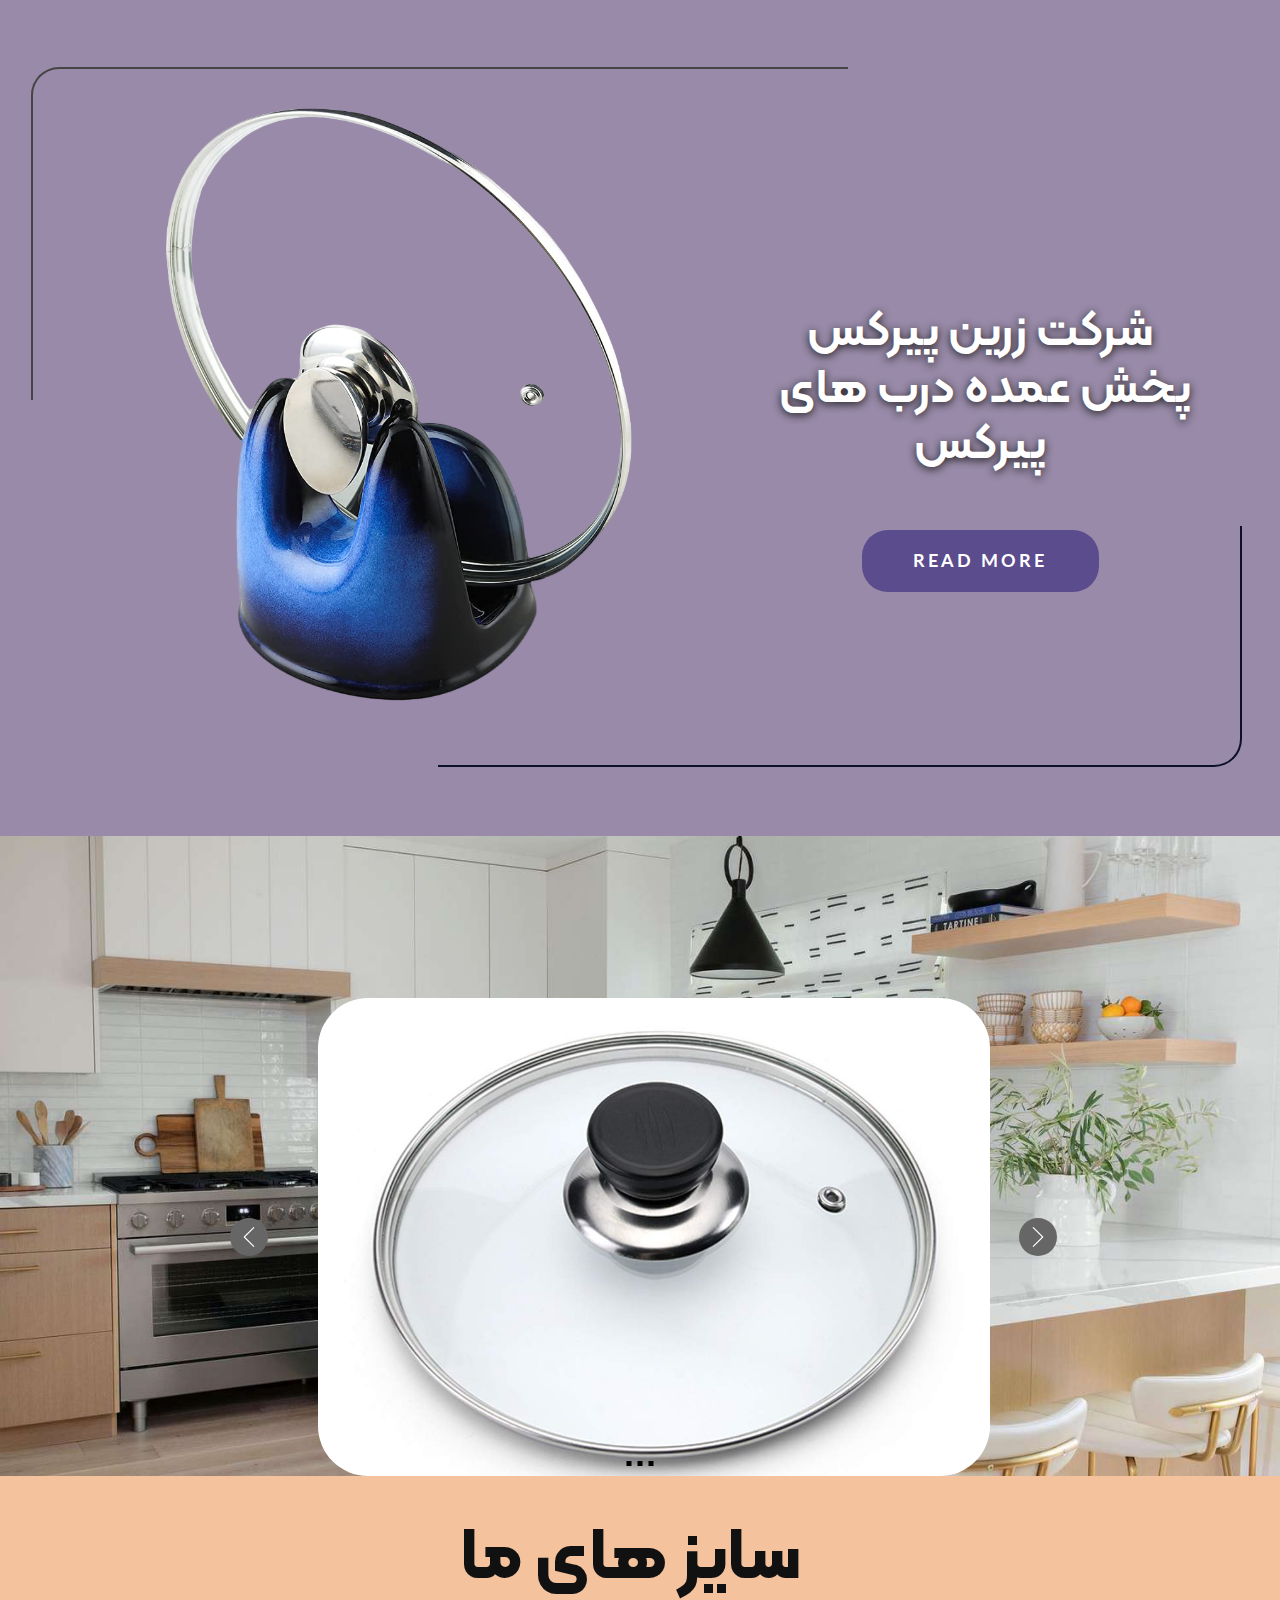
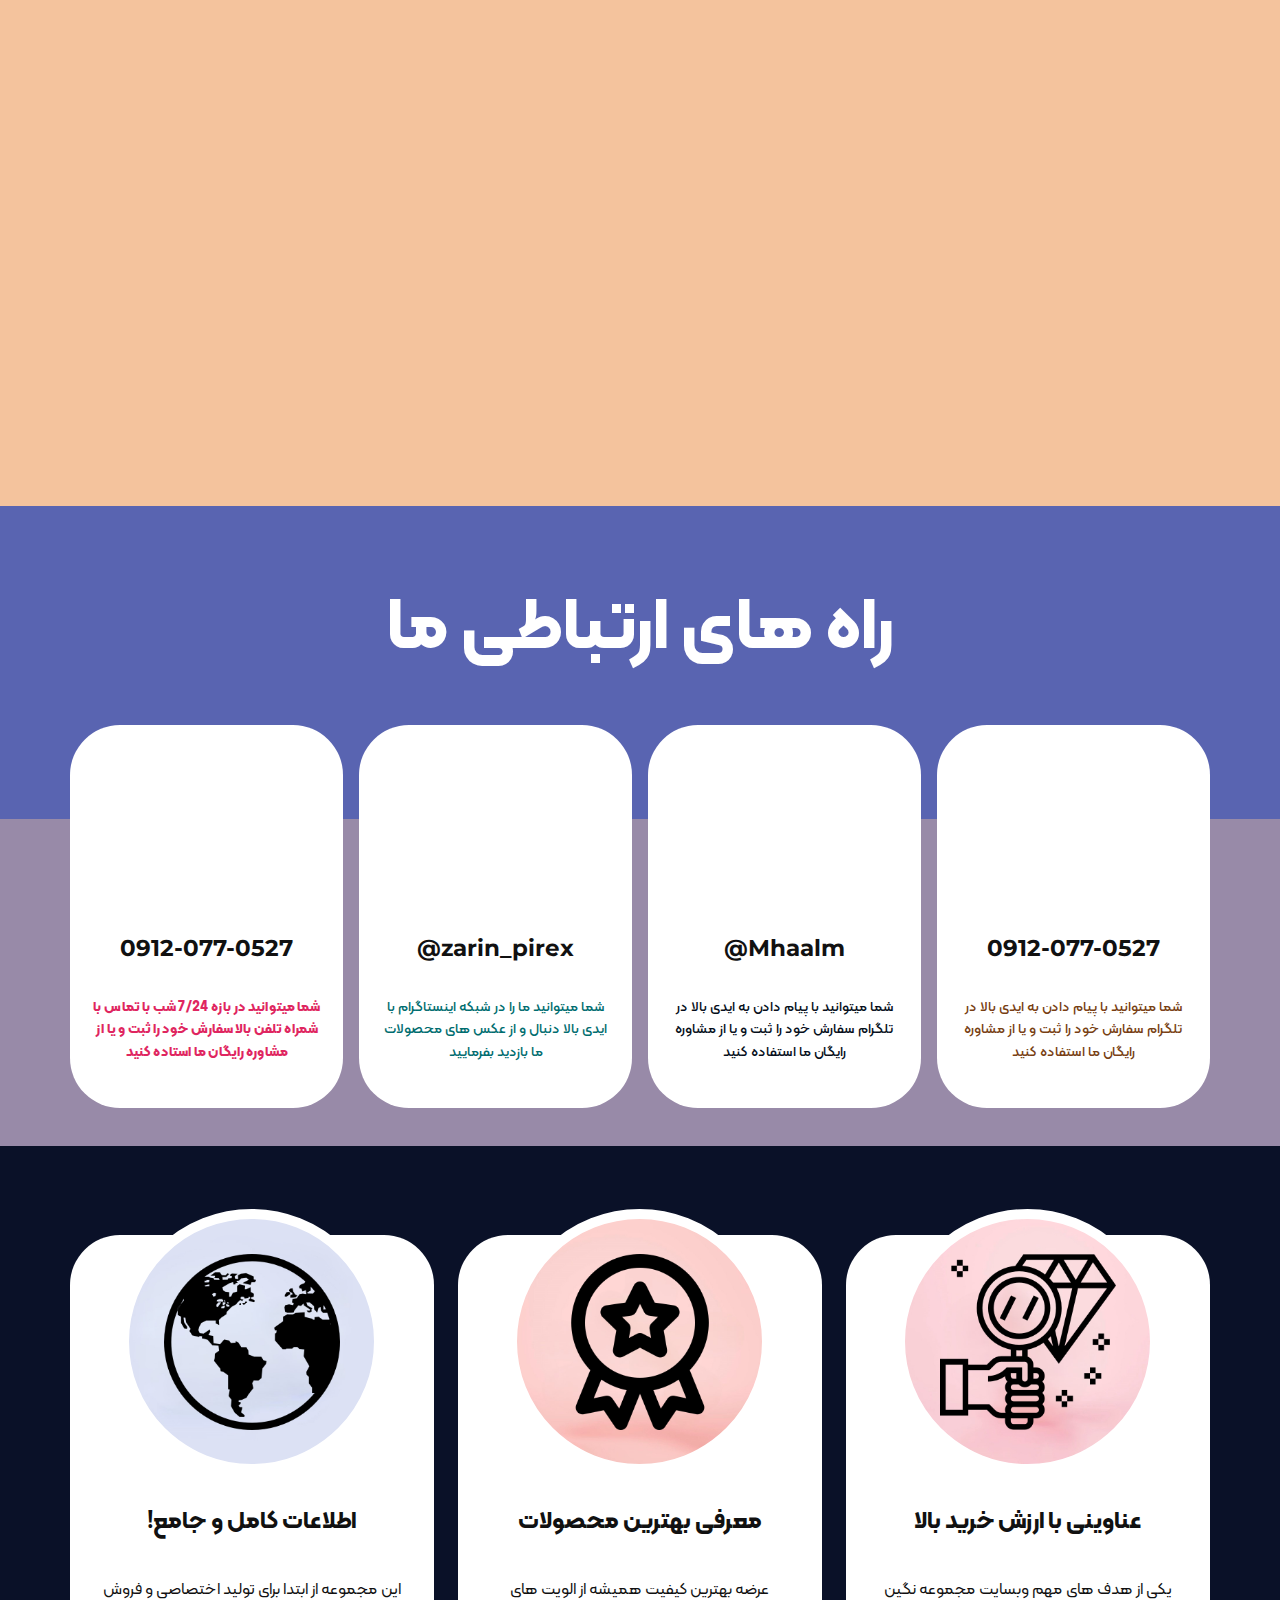
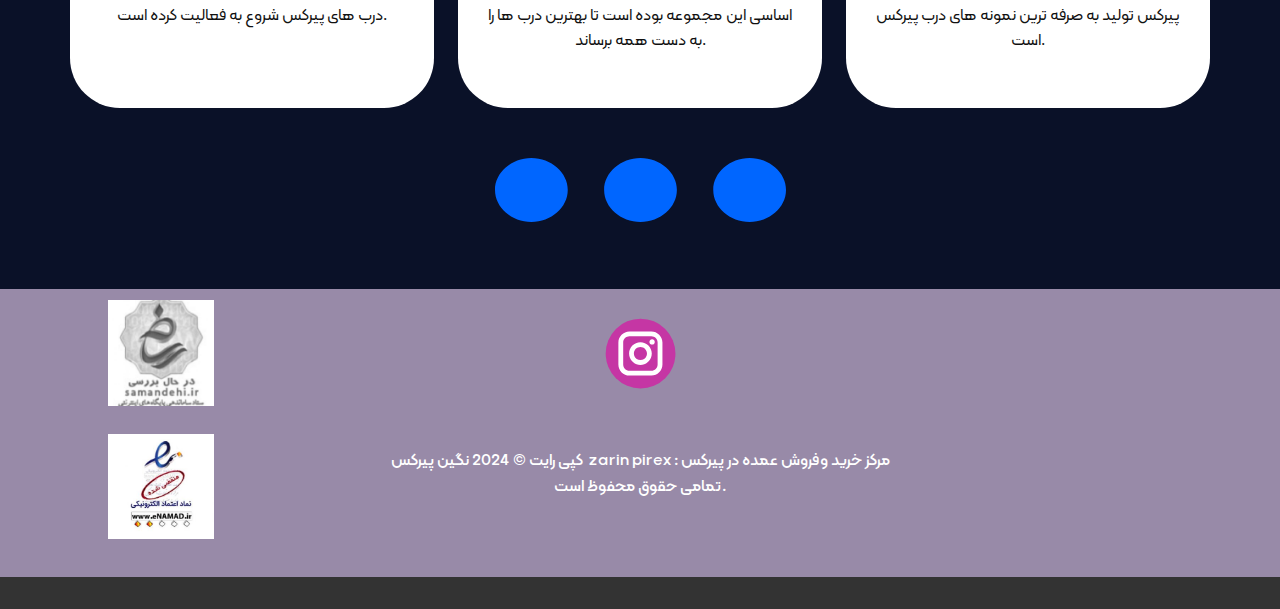
<file: index.html>
<!DOCTYPE html>
<html style="font-size: 16px;" lang="en"><head>
    <meta name="viewport" content="width=device-width, initial-scale=1.0">
    <meta charset="utf-8">
    <meta name="keywords" content="​We create online shops, ​Everything you needto sell products online, ​Our way, 2019, 2020, 2021, 2022, ​Get Free Consultation, Building Beautiful, Functional eCommerce Websites, Get yours today, ​Our clients love the we build stores experience, ​Choose your paymonthly website plan, $ 29, $ 59, $ 119, ​When working with us, you’re in good company:, Get in Touch, ​Level up your brand">
    <meta name="description" content="">
    <title>Home</title>
    <link rel="stylesheet" href="nicepage.css" media="screen">
<link rel="stylesheet" href="index.css" media="screen">
    <script class="u-script" type="text/javascript" src="jquery.js" defer=""></script>
    <script class="u-script" type="text/javascript" src="nicepage.js" defer=""></script>
    <meta name="generator" content="Nicepage 7.1.0, nicepage.com">
    
    <link id="u-theme-google-font" rel="stylesheet" href="https://fonts.googleapis.com/css?family=Montserrat:100,100i,200,200i,300,300i,400,400i,500,500i,600,600i,700,700i,800,800i,900,900i|Open+Sans:300,300i,400,400i,500,500i,600,600i,700,700i,800,800i">
    <link id="u-page-google-font" rel="stylesheet" href="https://fonts.googleapis.com/css?family=Lato:100,100i,300,300i,400,400i,700,700i,900,900i">
    
    
    
    
    
    
    
    <script type="application/ld+json">{
		"@context": "http://schema.org",
		"@type": "Organization",
		"name": "Home",
		"sameAs": [
				"https://www.instagram.com/zarin_pirex?igsh=d3ZvbzBjd2NsdWp0"
		]
}</script>
    <meta name="theme-color" content="#0066ff">
    <meta property="og:title" content="Home">
    <meta property="og:type" content="website">
  <meta data-intl-tel-input-cdn-path="intlTelInput/"></head>
  <body data-home-page="Home.html" data-home-page-title="Home" data-path-to-root="./" data-include-products="false" class="u-body u-overlap u-overlap-transparent u-xl-mode" data-lang="en"><header class="u-clearfix u-header u-header" id="sec-1595"><div class="u-clearfix u-sheet u-valign-middle-lg u-valign-middle-md u-valign-middle-sm u-valign-middle-xl u-sheet-1"></div></header>
    <section class="u-clearfix u-custom-color-1 u-section-1" id="sec-e6b9">
      <div class="u-clearfix u-sheet u-sheet-1">
        <div class="data-layout-selected u-clearfix u-expanded-width-xs u-layout-wrap u-layout-wrap-1">
          <div class="u-layout">
            <div class="u-layout-row">
              <div class="u-container-style u-layout-cell u-right-cell u-size-34 u-layout-cell-1">
                <div class="u-container-layout u-container-layout-1">
                  <img class="custom-expanded u-image u-image-1" src="images/51gDu2tsyPS.png" data-image-width="1000" data-image-height="1000">
                </div>
              </div>
              <div class="u-align-center u-container-align-center-lg u-container-align-center-md u-container-align-center-sm u-container-align-center-xl u-container-style u-layout-cell u-left-cell u-size-26 u-layout-cell-2">
                <div class="u-container-layout u-container-layout-2">
                  <h1 class="u-custom-font u-text u-text-1">شرکت زرین پیرکس<br>&nbsp;پخش عمده درب های پیرکس
                  </h1>
                  <a href="./#carousel_3690" class="u-active-black u-border-none u-btn u-btn-round u-button-style u-custom-color-2 u-custom-font u-font-lato u-hover-black u-radius u-btn-1">read more</a>
                </div>
              </div>
            </div>
          </div>
        </div>
        <div class="u-border-2 u-border-grey-dark-1 u-hidden-xs u-radius u-shape u-shape-bottom u-shape-right u-shape-round u-shape-1" data-animation-name="customAnimationIn" data-animation-duration="1000" data-animation-delay="0"></div>
        <div class="u-border-2 u-border-custom-color-8 u-hidden-xs u-radius u-shape u-shape-left u-shape-round u-shape-top u-shape-2" data-animation-name="customAnimationIn" data-animation-duration="1000" data-animation-delay="0" data-href="./#carousel_3690"></div>
      </div>
    </section>
    <section class="u-align-center u-clearfix u-container-align-center u-gradient u-image u-section-2" id="sec-a278">
      <div class="u-clearfix u-sheet u-sheet-1">
        <div id="carousel-afd9" data-interval="5000" data-u-ride="carousel" class="custom-expanded u-carousel u-hidden-xs u-slider u-slider-1">
          <ol class="u-absolute-hcenter u-carousel-indicators u-carousel-indicators-1">
            <li data-u-target="#carousel-afd9" class="u-active u-black" data-u-slide-to="0" style="background-image: none; height: 5px; width: 5px;"></li>
            <li data-u-target="#carousel-afd9" class="u-black" data-u-slide-to="1" style="background-image: none; height: 5px; width: 5px;"></li>
            <li data-u-target="#carousel-afd9" class="u-black" data-u-slide-to="2" style="background-image: none; height: 5px; width: 5px;"></li>
          </ol>
          <div class="u-carousel-inner" role="listbox">
            <div class="u-active u-align-center u-carousel-item u-container-align-center u-container-style u-hidden-xs u-slide u-carousel-item-1">
              <div class="u-container-layout u-container-layout-1">
                <img class="u-expanded-height u-image u-image-round u-radius u-image-1" src="images/51gCQ9joakL.jpg" data-image-width="1024" data-image-height="1024">
              </div>
            </div>
            <div class="u-align-center u-carousel-item u-container-align-center u-container-style u-slide u-carousel-item-2">
              <div class="u-container-layout u-container-layout-2">
                <img class="u-expanded-width u-image u-image-round u-radius u-image-2" src="images/lid_x1.jpg" data-image-width="1200" data-image-height="799">
              </div>
            </div>
            <div class="u-align-center u-carousel-item u-container-align-center u-container-style u-slide u-carousel-item-3">
              <div class="u-container-layout u-container-layout-3">
                <img class="u-expanded-width u-hidden-xs u-image u-image-round u-radius u-image-3" src="images/213-0301-01W_IB_EPC_Accessories_Tempered-Glass-Lid_8qt_46534514-2e56-4593-bd2e-e6a26f637ff9.jpg" data-image-width="1214" data-image-height="1214">
              </div>
            </div>
          </div>
          <a class="u-absolute-vcenter u-carousel-control u-carousel-control-prev u-grey-60 u-icon-circle u-spacing-9 u-carousel-control-1" href="#carousel-afd9" role="button" data-u-slide="prev">
            <span aria-hidden="true">
              <svg viewBox="0 0 477.175 477.175"><path d="M145.188,238.575l215.5-215.5c5.3-5.3,5.3-13.8,0-19.1s-13.8-5.3-19.1,0l-225.1,225.1c-5.3,5.3-5.3,13.8,0,19.1l225.1,225
                    c2.6,2.6,6.1,4,9.5,4s6.9-1.3,9.5-4c5.3-5.3,5.3-13.8,0-19.1L145.188,238.575z"></path></svg>
            </span>
            <span class="sr-only">+Previous</span>
          </a>
          <a class="u-absolute-vcenter u-carousel-control u-carousel-control-next u-grey-60 u-icon-circle u-spacing-9 u-carousel-control-2" href="#carousel-afd9" role="button" data-u-slide="next">
            <span aria-hidden="true">
              <svg viewBox="0 0 477.175 477.175"><path d="M360.731,229.075l-225.1-225.1c-5.3-5.3-13.8-5.3-19.1,0s-5.3,13.8,0,19.1l215.5,215.5l-215.5,215.5
                    c-5.3,5.3-5.3,13.8,0,19.1c2.6,2.6,6.1,4,9.5,4c3.4,0,6.9-1.3,9.5-4l225.1-225.1C365.931,242.875,365.931,234.275,360.731,229.075z"></path></svg>
            </span>
            <span class="sr-only">+Next</span>
          </a>
        </div>
        <img class="u-hidden-lg u-hidden-md u-hidden-sm u-hidden-xl u-image u-image-contain u-image-round u-preserve-proportions u-radius u-image-4" src="images/51gCQ9joakL.jpg" alt="" data-image-width="1024" data-image-height="1024">
        <img class="u-hidden-lg u-hidden-md u-hidden-sm u-hidden-xl u-image u-image-contain u-image-round u-preserve-proportions u-radius u-image-5" src="images/213-0301-01W_IB_EPC_Accessories_Tempered-Glass-Lid_8qt_46534514-2e56-4593-bd2e-e6a26f637ff9.jpg" alt="" data-image-width="1214" data-image-height="1214">
      </div>
    </section>
    <section class="u-align-center u-clearfix u-container-align-center u-palette-2-light-2 u-section-3" src="" id="carousel_8528">
      <div class="u-clearfix u-sheet u-sheet-1">
        <p class="u-align-center-xs u-custom-font u-text u-text-default u-text-1">سایز های ما </p>
        <div class="custom-expanded u-list u-list-1">
          <div class="u-repeater u-repeater-1">
            <div class="u-align-center u-border-3 u-border-no-bottom u-border-no-left u-border-no-right u-border-palette-2-base u-container-align-center u-container-style u-hover-feature u-list-item u-radius u-repeater-item u-shape-round u-white u-list-item-1" data-animation-name="customAnimationIn" data-animation-duration="1500" data-animation-delay="500">
              <div class="u-container-layout u-similar-container u-valign-middle-xs u-valign-top-lg u-valign-top-md u-valign-top-sm u-valign-top-xl u-container-layout-1">
                <p class="u-align-center u-custom-font u-text u-text-black u-text-2"> درب شیشه ای سایز&nbsp;28<br>30 درب شیشه ای سایز<br>32درب شیشه ای سایز<br>
                </p>
              </div>
            </div>
            <div class="u-align-center u-border-3 u-border-no-bottom u-border-no-left u-border-no-right u-border-palette-2-base u-container-align-center u-container-style u-hover-feature u-list-item u-radius u-repeater-item u-shape-round u-white u-list-item-2" data-animation-name="customAnimationIn" data-animation-duration="1000">
              <div class="u-container-layout u-similar-container u-valign-middle-xs u-valign-top-lg u-valign-top-md u-valign-top-sm u-valign-top-xl u-container-layout-2">
                <p class="u-align-center u-custom-font u-text u-text-black u-text-3">درب شیشه ای سایز&nbsp;20<br>22درب شیشه ای سایز<br>24درب شیشه ای سایز<br>26درب شیشه ای ساز<br>
                </p>
              </div>
            </div>
            <div class="u-align-center u-border-3 u-border-no-bottom u-border-no-left u-border-no-right u-border-palette-2-base u-container-align-center u-container-style u-hover-feature u-list-item u-radius u-repeater-item u-shape-round u-white u-list-item-3" data-animation-name="customAnimationIn" data-animation-duration="1000">
              <div class="u-container-layout u-similar-container u-valign-middle-xs u-valign-top-lg u-valign-top-md u-valign-top-sm u-valign-top-xl u-container-layout-3">
                <p class="u-align-center u-custom-font u-text u-text-black u-text-4"> درب شیشه ای سایز&nbsp;12<br>14&nbsp; درب شیشه ای سایز<br>16&nbsp; درب شیشه ای سایز<br>18&nbsp; درب شیشه ای ساز
                </p>
              </div>
            </div>
          </div>
        </div>
      </div>
      
      
      
    </section>
    <section class="u-align-center u-clearfix u-container-align-center u-custom-color-1 u-valign-top-lg u-valign-top-md u-valign-top-sm u-section-4" id="carousel_3690">
      <div class="u-align-center u-container-align-center u-container-style u-custom-color-4 u-expanded-width u-group u-shape-rectangle u-group-1">
        <div class="u-container-layout u-container-layout-1">
          <h2 class="u-custom-font u-text u-text-1">راه های ارتباطی ما</h2>
        </div>
      </div>
      <div class="u-list u-list-1">
        <div class="u-repeater u-repeater-1">
          <div class="u-align-center u-container-align-center u-container-style u-list-item u-radius u-repeater-item u-shape-round u-white u-list-item-1">
            <div class="u-container-layout u-similar-container u-valign-top u-container-layout-2">
              <div class="u-container-style u-group u-shape-rectangle u-group-2" data-animation-name="customAnimationIn" data-animation-duration="1000" data-animation-delay="0">
                <div class="u-container-layout">
                  <div class="u-black u-custom-item u-gradient u-opacity u-opacity-85 u-preserve-proportions u-shape u-shape-circle u-shape-1"></div>
                  <span class="u-file-icon u-hover-feature u-icon u-icon-1" data-href="tel:09120770527">
                    <img src="images/call.png" alt="">
                  </span>
                </div>
              </div>
              <h4 class="u-text u-text-2">0912-077-0527</h4>
              <p class="u-custom-font u-text u-text-custom-color-5 u-text-3">شما میتوانید در بازه 7/24 شب با تماس با شمراه تلفن بالا سفارش خود را ثبت و یا از مشاوره رایگان ما استاده کنید</p>
            </div>
          </div>
          <div class="u-align-center u-container-align-center u-container-style u-list-item u-radius u-repeater-item u-shape-round u-white u-list-item-2">
            <div class="u-container-layout u-similar-container u-valign-top u-container-layout-4">
              <div class="u-container-style u-group u-shape-rectangle u-group-3" data-animation-name="customAnimationIn" data-animation-duration="1000" data-animation-delay="0">
                <div class="u-container-layout">
                  <div class="u-custom-color-6 u-custom-item u-opacity u-opacity-85 u-preserve-proportions u-shape u-shape-circle u-shape-2"></div>
                  <span class="u-file-icon u-hover-feature u-icon u-icon-2" data-href="https://www.instagram.com/zarin_pirex?igsh=d3ZvbzBjd2NsdWp0" data-target="_blank">
                    <img src="images/instagram.png" alt="">
                  </span>
                </div>
              </div>
              <h4 class="u-text u-text-4">
                <a class="u-active-none u-border-none u-btn u-button-link u-button-style u-hover-none u-none u-text-hover-grey-90 u-btn-1" href="https://www.instagram.com/zarin_pirex?igsh=d3ZvbzBjd2NsdWp0" target="_blank">@zarin_pirex</a>
              </h4>
              <p class="u-custom-font u-text u-text-custom-color-7 u-text-5">شما میتوانید ما را در ​شبکه اینستاگرام با ایدی بالا دنبال و از عکس های محصولات ما بازدید بفرمایید</p>
            </div>
          </div>
          <div class="u-align-center u-container-align-center u-container-style u-list-item u-radius u-repeater-item u-shape-round u-white u-list-item-3">
            <div class="u-container-layout u-similar-container u-valign-top u-container-layout-6">
              <div class="u-container-style u-group u-shape-rectangle u-group-4" data-animation-name="customAnimationIn" data-animation-duration="1000" data-animation-delay="0">
                <div class="u-container-layout">
                  <div class="u-custom-item u-opacity u-opacity-85 u-palette-4-light-1 u-preserve-proportions u-shape u-shape-circle u-shape-3"></div>
                  <span class="u-file-icon u-hover-feature u-icon u-text-black u-icon-3">
                    <img src="images/telegram-b7714cc5.png" alt="">
                  </span>
                </div>
              </div>
              <h4 class="u-text u-text-6">@Mhaalm</h4>
              <p class="u-custom-font u-text u-text-custom-color-9 u-text-7">شما میتوانید با پیام دادن به ایدی بالا در تلگرام سفارش خود را ثبت و یا از مشاوره رایگان ما استفاده کنید </p>
            </div>
          </div>
          <div class="u-align-center u-container-align-center u-container-style u-list-item u-radius u-repeater-item u-shape-round u-white u-list-item-4">
            <div class="u-container-layout u-similar-container u-valign-top u-container-layout-8">
              <div class="u-container-style u-group u-shape-rectangle u-group-5" data-animation-name="customAnimationIn" data-animation-duration="1000" data-animation-delay="0">
                <div class="u-container-layout">
                  <div class="u-custom-item u-opacity u-opacity-85 u-palette-2-light-1 u-preserve-proportions u-shape u-shape-circle u-shape-4"></div>
                  <span class="u-file-icon u-hover-feature u-icon u-text-black u-icon-4">
                    <img src="images/eitaa-icon-white-b4e5fbd3.png" alt="">
                  </span>
                </div>
              </div>
              <h4 class="u-text u-text-8"> 0912-077-0527</h4>
              <p class="u-custom-font u-text u-text-custom-color-10 u-text-9"> شما میتوانید با پیام دادن به ایدی بالا در تلگرام سفارش خود را ثبت و یا از مشاوره رایگان ما استفاده کنید </p>
            </div>
          </div>
        </div>
      </div>
      
      
      
      
    </section>
    <section class="u-align-center u-clearfix u-container-align-center u-custom-color-11 u-section-5" id="carousel_7403">
      <div class="u-clearfix u-sheet u-sheet-1">
        <div class="custom-expanded u-expanded-width-lg u-expanded-width-md u-expanded-width-sm u-expanded-width-xl u-list u-list-1">
          <div class="u-repeater u-repeater-1">
            <div class="u-align-center u-container-align-center u-container-align-center-lg u-container-align-center-md u-container-align-center-sm u-container-align-center-xl u-container-style u-hover-feature u-list-item u-radius u-repeater-item u-shape-round u-white u-list-item-1">
              <div class="u-container-layout u-similar-container u-container-layout-1">
                <div class="u-border-10 u-border-white u-image u-image-circle u-preserve-proportions u-image-1" alt="" data-image-width="840" data-image-height="840"></div>
                <img class="u-image u-image-contain u-image-default u-preserve-proportions u-image-2" src="images/erth.png" alt="" data-image-width="512" data-image-height="512" data-animation-name="tada" data-animation-duration="1000" data-animation-delay="0" data-animation-direction="">
                <h4 class="u-custom-font u-text u-text-1">!​اطلاعات کامل و جامع</h4>
                <p class="u-custom-font u-text u-text-2"> این مجموعه از ابتدا برای تولید اختصاصی و فروش درب های پیرکس شروع به فعالیت کرده است.</p>
              </div>
            </div>
            <div class="u-align-center u-container-align-center u-container-align-center-lg u-container-align-center-md u-container-align-center-sm u-container-align-center-xl u-container-style u-hover-feature u-list-item u-radius u-repeater-item u-shape-round u-video-cover u-white u-list-item-2">
              <div class="u-container-layout u-similar-container u-container-layout-2">
                <div class="u-border-10 u-border-white u-image u-image-circle u-image-3" alt="" data-image-width="840" data-image-height="840"></div>
                <img class="u-image u-image-contain u-image-default u-preserve-proportions u-image-4" src="images/5484746.png" alt="" data-image-width="512" data-image-height="512" data-animation-name="tada" data-animation-duration="1000" data-animation-delay="0" data-animation-direction="">
                <h4 class="u-custom-font u-text u-text-3"> معرفی بهترین محصولات</h4>
                <p class="u-custom-font u-text u-text-4"> عرضه بهترین کیفیت همیشه از الویت های اساسی این مجموعه بوده است تا بهترین درب ها را به دست همه برساند.</p>
              </div>
            </div>
            <div class="u-align-center u-container-align-center u-container-align-center-lg u-container-align-center-md u-container-align-center-sm u-container-align-center-xl u-container-style u-hover-feature u-list-item u-radius u-repeater-item u-shape-round u-video-cover u-white u-list-item-3">
              <div class="u-container-layout u-similar-container u-container-layout-3">
                <div class="u-border-10 u-border-white u-image u-image-circle u-image-5" alt="" data-image-width="840" data-image-height="840"></div>
                <img class="u-image u-image-contain u-image-default u-preserve-proportions u-image-6" src="images/1279654.png" alt="" data-image-width="512" data-image-height="512" data-animation-name="tada" data-animation-duration="1000" data-animation-delay="0" data-animation-direction="">
                <h4 class="u-custom-font u-text u-text-5"> عناوینی با ارزش خرید بالا</h4>
                <p class="u-custom-font u-text u-text-6"> یکی از هدف های مهم وبسایت مجموعه نگین پیرکس تولید به صرفه ترین نمونه های درب پیرکس است.</p>
              </div>
            </div>
          </div>
        </div>
        <div class="u-expanded-width-xs u-shape u-shape-svg u-text-palette-1-base u-shape-1" data-animation-name="flash" data-animation-duration="1000" data-animation-delay="0" data-animation-direction="">
          <svg class="u-svg-link" preserveAspectRatio="none" viewBox="0 0 160 40" style=""><use xlink:href="#svg-438f"></use></svg>
          <svg class="u-svg-content" viewBox="0 0 160 40" x="0px" y="0px" id="svg-438f"><path d="M60,20C60,9.1,69.1,0,80,0s20,9.1,20,20s-9.1,20-20,20S60,30.9,60,20z M0,20C0,9.1,9.1,0,20,0s20,9.1,20,20s-9.1,20-20,20
	S0,30.9,0,20z M120,20c0-10.9,9.1-20,20-20s20,9.1,20,20s-9.1,20-20,20S120,30.9,120,20z"></path></svg>
        </div>
      </div>
      
      
      
    </section>
    
    
    
    <footer class="u-align-center-sm u-align-center-xs u-clearfix u-custom-color-1 u-footer" id="sec-6bd9"><div class="u-clearfix u-sheet u-valign-middle-lg u-valign-middle-md u-valign-middle-sm u-sheet-1">
        <img class="u-image u-image-contain u-image-default u-image-1" src="images/498019-500x500-1.jpg" alt="" data-image-width="500" data-image-height="500">
        <div class="u-social-icons u-spacing-49 u-social-icons-1">
          <a class="u-social-url" title="instagram" target="_blank" href="https://www.instagram.com/zarin_pirex?igsh=d3ZvbzBjd2NsdWp0">
            <span class="u-icon u-social-icon u-social-instagram u-icon-1">
              <svg class="u-svg-link" preserveAspectRatio="xMidYMin slice" viewBox="0 0 112 112" style=""><use xlink:href="#svg-4901"></use></svg>
              <svg class="u-svg-content" viewBox="0 0 112 112" x="0" y="0" id="svg-4901"><circle fill="currentColor" cx="56.1" cy="56.1" r="55"></circle><path fill="#FFFFFF" d="M55.9,38.2c-9.9,0-17.9,8-17.9,17.9C38,66,46,74,55.9,74c9.9,0,17.9-8,17.9-17.9C73.8,46.2,65.8,38.2,55.9,38.2
      z M55.9,66.4c-5.7,0-10.3-4.6-10.3-10.3c-0.1-5.7,4.6-10.3,10.3-10.3c5.7,0,10.3,4.6,10.3,10.3C66.2,61.8,61.6,66.4,55.9,66.4z"></path><path fill="#FFFFFF" d="M74.3,33.5c-2.3,0-4.2,1.9-4.2,4.2s1.9,4.2,4.2,4.2s4.2-1.9,4.2-4.2S76.6,33.5,74.3,33.5z"></path><path fill="#FFFFFF" d="M73.1,21.3H38.6c-9.7,0-17.5,7.9-17.5,17.5v34.5c0,9.7,7.9,17.6,17.5,17.6h34.5c9.7,0,17.5-7.9,17.5-17.5V38.8
      C90.6,29.1,82.7,21.3,73.1,21.3z M83,73.3c0,5.5-4.5,9.9-9.9,9.9H38.6c-5.5,0-9.9-4.5-9.9-9.9V38.8c0-5.5,4.5-9.9,9.9-9.9h34.5
      c5.5,0,9.9,4.5,9.9,9.9V73.3z"></path></svg>
            </span>
          </a>
        </div>
        <img class="u-image u-image-contain u-image-default u-image-2" src="images/enamad7-e1601331402881-300x295-1.jpg" alt="" data-image-width="300" data-image-height="295">
        <p class="u-align-center u-custom-font u-text u-text-default u-text-1"> کپی رایت © 2024 نگین پیرکس&nbsp; zarin pirex : مرکز خرید وفروش عمده در پیرکس</p>
        <p class="u-align-center u-custom-font u-text u-text-default u-text-2"> تمامی حقوق محفوظ است.</p>
      </div></footer>
    <section class="u-backlink u-clearfix u-grey-80">
 
    </section>
  
</body></html>
</file>
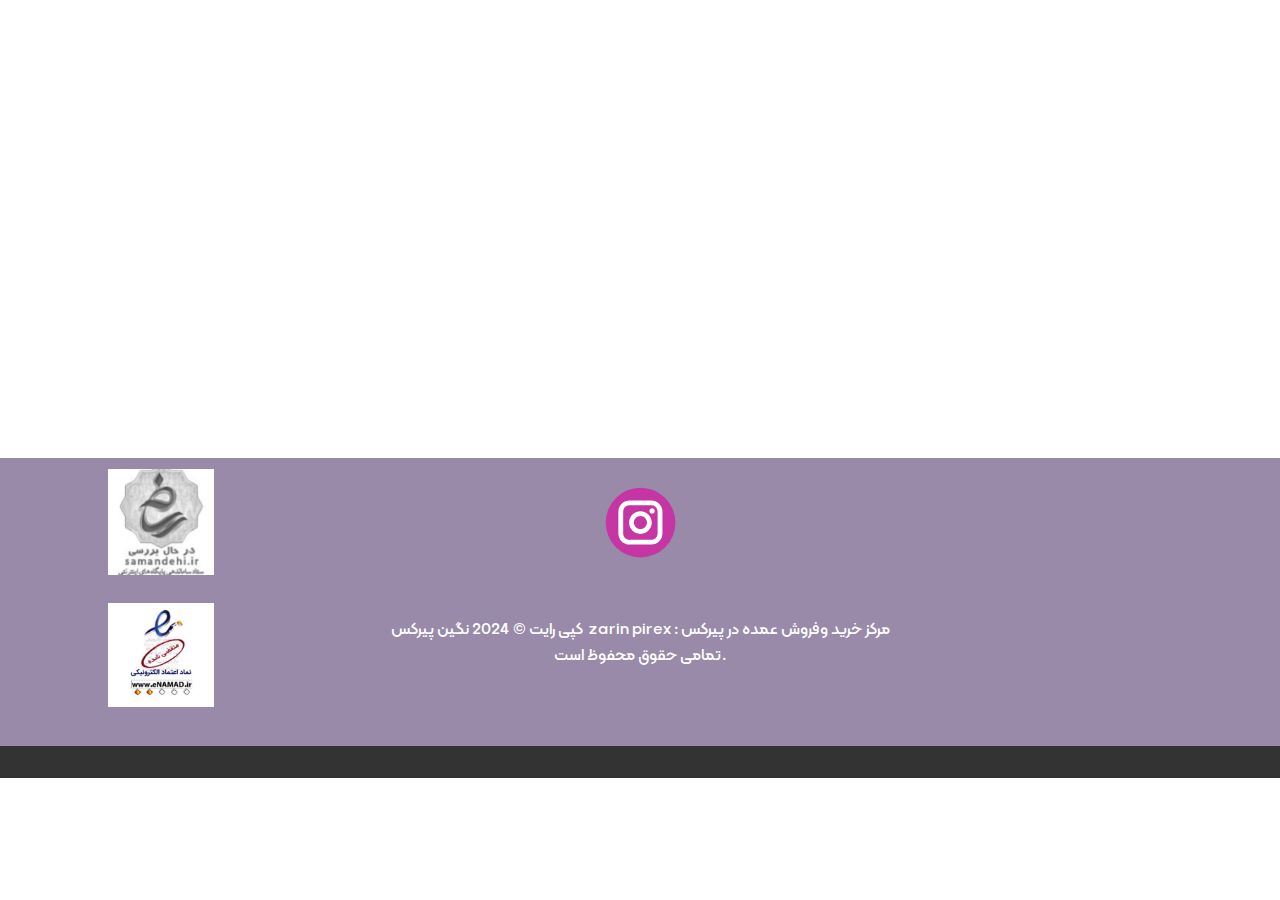
<file: About.html>
<!DOCTYPE html>
<html style="font-size: 16px;" lang="en"><head>
    <meta name="viewport" content="width=device-width, initial-scale=1.0">
    <meta charset="utf-8">
    <meta name="keywords" content="">
    <meta name="description" content="">
    <title>About</title>
    <link rel="stylesheet" href="nicepage.css" media="screen">
<link rel="stylesheet" href="About.css" media="screen">
    <script class="u-script" type="text/javascript" src="jquery.js" defer=""></script>
    <script class="u-script" type="text/javascript" src="nicepage.js" defer=""></script>
    <meta name="generator" content="Nicepage 7.1.0, nicepage.com">
    
    <link id="u-theme-google-font" rel="stylesheet" href="https://fonts.googleapis.com/css?family=Montserrat:100,100i,200,200i,300,300i,400,400i,500,500i,600,600i,700,700i,800,800i,900,900i|Open+Sans:300,300i,400,400i,500,500i,600,600i,700,700i,800,800i">
    
    
    
    <script type="application/ld+json">{
		"@context": "http://schema.org",
		"@type": "Organization",
		"name": "Home",
		"sameAs": [
				"https://www.instagram.com/zarin_pirex?igsh=d3ZvbzBjd2NsdWp0"
		]
}</script>
    <meta name="theme-color" content="#0066ff">
    <meta property="og:title" content="About">
    <meta property="og:type" content="website">
  <meta data-intl-tel-input-cdn-path="intlTelInput/"></head>
  <body data-path-to-root="./" data-include-products="false" class="u-body u-xl-mode" data-lang="en"><header class="u-clearfix u-header u-header" id="sec-1595"><div class="u-clearfix u-sheet u-valign-middle-lg u-valign-middle-md u-valign-middle-sm u-valign-middle-xl u-sheet-1"></div></header>
    <section class="u-clearfix u-section-1" id="sec-a8e1">
      <div class="u-clearfix u-sheet u-sheet-1"></div>
    </section>
    
    
    
    <footer class="u-align-center-sm u-align-center-xs u-clearfix u-custom-color-1 u-footer" id="sec-6bd9"><div class="u-clearfix u-sheet u-valign-middle-lg u-valign-middle-md u-valign-middle-sm u-sheet-1">
        <img class="u-image u-image-contain u-image-default u-image-1" src="images/498019-500x500-1.jpg" alt="" data-image-width="500" data-image-height="500">
        <div class="u-social-icons u-spacing-49 u-social-icons-1">
          <a class="u-social-url" title="instagram" target="_blank" href="https://www.instagram.com/zarin_pirex?igsh=d3ZvbzBjd2NsdWp0">
            <span class="u-icon u-social-icon u-social-instagram u-icon-1">
              <svg class="u-svg-link" preserveAspectRatio="xMidYMin slice" viewBox="0 0 112 112" style=""><use xlink:href="#svg-4901"></use></svg>
              <svg class="u-svg-content" viewBox="0 0 112 112" x="0" y="0" id="svg-4901"><circle fill="currentColor" cx="56.1" cy="56.1" r="55"></circle><path fill="#FFFFFF" d="M55.9,38.2c-9.9,0-17.9,8-17.9,17.9C38,66,46,74,55.9,74c9.9,0,17.9-8,17.9-17.9C73.8,46.2,65.8,38.2,55.9,38.2
      z M55.9,66.4c-5.7,0-10.3-4.6-10.3-10.3c-0.1-5.7,4.6-10.3,10.3-10.3c5.7,0,10.3,4.6,10.3,10.3C66.2,61.8,61.6,66.4,55.9,66.4z"></path><path fill="#FFFFFF" d="M74.3,33.5c-2.3,0-4.2,1.9-4.2,4.2s1.9,4.2,4.2,4.2s4.2-1.9,4.2-4.2S76.6,33.5,74.3,33.5z"></path><path fill="#FFFFFF" d="M73.1,21.3H38.6c-9.7,0-17.5,7.9-17.5,17.5v34.5c0,9.7,7.9,17.6,17.5,17.6h34.5c9.7,0,17.5-7.9,17.5-17.5V38.8
      C90.6,29.1,82.7,21.3,73.1,21.3z M83,73.3c0,5.5-4.5,9.9-9.9,9.9H38.6c-5.5,0-9.9-4.5-9.9-9.9V38.8c0-5.5,4.5-9.9,9.9-9.9h34.5
      c5.5,0,9.9,4.5,9.9,9.9V73.3z"></path></svg>
            </span>
          </a>
        </div>
        <img class="u-image u-image-contain u-image-default u-image-2" src="images/enamad7-e1601331402881-300x295-1.jpg" alt="" data-image-width="300" data-image-height="295">
        <p class="u-align-center u-custom-font u-text u-text-default u-text-1"> کپی رایت © 2024 نگین پیرکس&nbsp; zarin pirex : مرکز خرید وفروش عمده در پیرکس</p>
        <p class="u-align-center u-custom-font u-text u-text-default u-text-2"> تمامی حقوق محفوظ است.</p>
      </div></footer>
    <section class="u-backlink u-clearfix u-grey-80">
 
    </section>
  
</body></html>
</file>
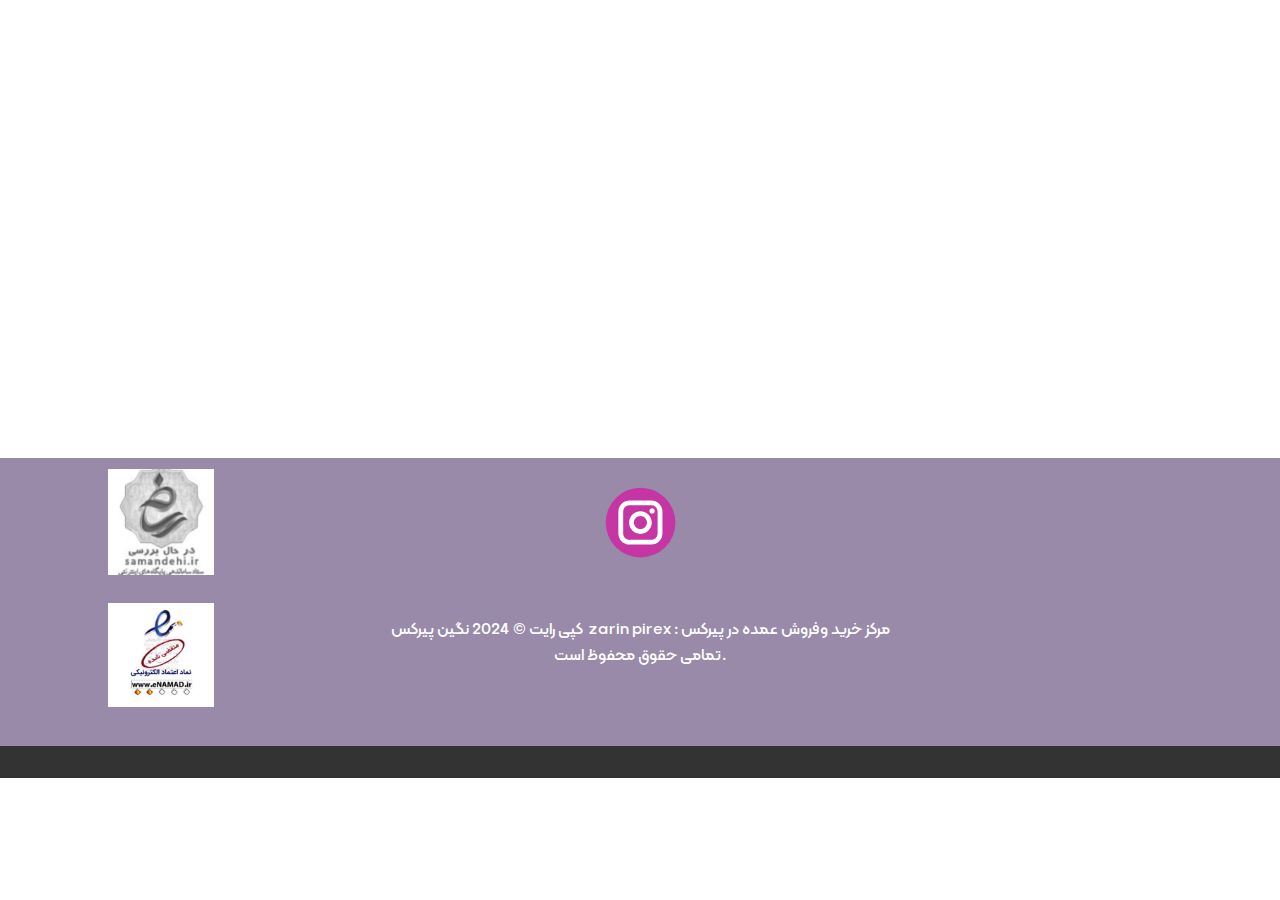
<file: Contact.html>
<!DOCTYPE html>
<html style="font-size: 16px;" lang="en"><head>
    <meta name="viewport" content="width=device-width, initial-scale=1.0">
    <meta charset="utf-8">
    <meta name="keywords" content="">
    <meta name="description" content="">
    <title>Contact</title>
    <link rel="stylesheet" href="nicepage.css" media="screen">
<link rel="stylesheet" href="Contact.css" media="screen">
    <script class="u-script" type="text/javascript" src="jquery.js" defer=""></script>
    <script class="u-script" type="text/javascript" src="nicepage.js" defer=""></script>
    <meta name="generator" content="Nicepage 7.1.0, nicepage.com">
    
    <link id="u-theme-google-font" rel="stylesheet" href="https://fonts.googleapis.com/css?family=Montserrat:100,100i,200,200i,300,300i,400,400i,500,500i,600,600i,700,700i,800,800i,900,900i|Open+Sans:300,300i,400,400i,500,500i,600,600i,700,700i,800,800i">
    
    
    
    <script type="application/ld+json">{
		"@context": "http://schema.org",
		"@type": "Organization",
		"name": "Home",
		"sameAs": [
				"https://www.instagram.com/zarin_pirex?igsh=d3ZvbzBjd2NsdWp0"
		]
}</script>
    <meta name="theme-color" content="#0066ff">
    <meta property="og:title" content="Contact">
    <meta property="og:type" content="website">
  <meta data-intl-tel-input-cdn-path="intlTelInput/"></head>
  <body data-path-to-root="./" data-include-products="false" class="u-body u-xl-mode" data-lang="en"><header class="u-clearfix u-header u-header" id="sec-1595"><div class="u-clearfix u-sheet u-valign-middle-lg u-valign-middle-md u-valign-middle-sm u-valign-middle-xl u-sheet-1"></div></header>
    <section class="u-clearfix u-section-1" id="sec-9ad5">
      <div class="u-clearfix u-sheet u-sheet-1"></div>
    </section>
    
    
    
    <footer class="u-align-center-sm u-align-center-xs u-clearfix u-custom-color-1 u-footer" id="sec-6bd9"><div class="u-clearfix u-sheet u-valign-middle-lg u-valign-middle-md u-valign-middle-sm u-sheet-1">
        <img class="u-image u-image-contain u-image-default u-image-1" src="images/498019-500x500-1.jpg" alt="" data-image-width="500" data-image-height="500">
        <div class="u-social-icons u-spacing-49 u-social-icons-1">
          <a class="u-social-url" title="instagram" target="_blank" href="https://www.instagram.com/zarin_pirex?igsh=d3ZvbzBjd2NsdWp0">
            <span class="u-icon u-social-icon u-social-instagram u-icon-1">
              <svg class="u-svg-link" preserveAspectRatio="xMidYMin slice" viewBox="0 0 112 112" style=""><use xlink:href="#svg-4901"></use></svg>
              <svg class="u-svg-content" viewBox="0 0 112 112" x="0" y="0" id="svg-4901"><circle fill="currentColor" cx="56.1" cy="56.1" r="55"></circle><path fill="#FFFFFF" d="M55.9,38.2c-9.9,0-17.9,8-17.9,17.9C38,66,46,74,55.9,74c9.9,0,17.9-8,17.9-17.9C73.8,46.2,65.8,38.2,55.9,38.2
      z M55.9,66.4c-5.7,0-10.3-4.6-10.3-10.3c-0.1-5.7,4.6-10.3,10.3-10.3c5.7,0,10.3,4.6,10.3,10.3C66.2,61.8,61.6,66.4,55.9,66.4z"></path><path fill="#FFFFFF" d="M74.3,33.5c-2.3,0-4.2,1.9-4.2,4.2s1.9,4.2,4.2,4.2s4.2-1.9,4.2-4.2S76.6,33.5,74.3,33.5z"></path><path fill="#FFFFFF" d="M73.1,21.3H38.6c-9.7,0-17.5,7.9-17.5,17.5v34.5c0,9.7,7.9,17.6,17.5,17.6h34.5c9.7,0,17.5-7.9,17.5-17.5V38.8
      C90.6,29.1,82.7,21.3,73.1,21.3z M83,73.3c0,5.5-4.5,9.9-9.9,9.9H38.6c-5.5,0-9.9-4.5-9.9-9.9V38.8c0-5.5,4.5-9.9,9.9-9.9h34.5
      c5.5,0,9.9,4.5,9.9,9.9V73.3z"></path></svg>
            </span>
          </a>
        </div>
        <img class="u-image u-image-contain u-image-default u-image-2" src="images/enamad7-e1601331402881-300x295-1.jpg" alt="" data-image-width="300" data-image-height="295">
        <p class="u-align-center u-custom-font u-text u-text-default u-text-1"> کپی رایت © 2024 نگین پیرکس&nbsp; zarin pirex : مرکز خرید وفروش عمده در پیرکس</p>
        <p class="u-align-center u-custom-font u-text u-text-default u-text-2"> تمامی حقوق محفوظ است.</p>
      </div></footer>
    <section class="u-backlink u-clearfix u-grey-80">
 
    </section>
  
</body></html>
</file>
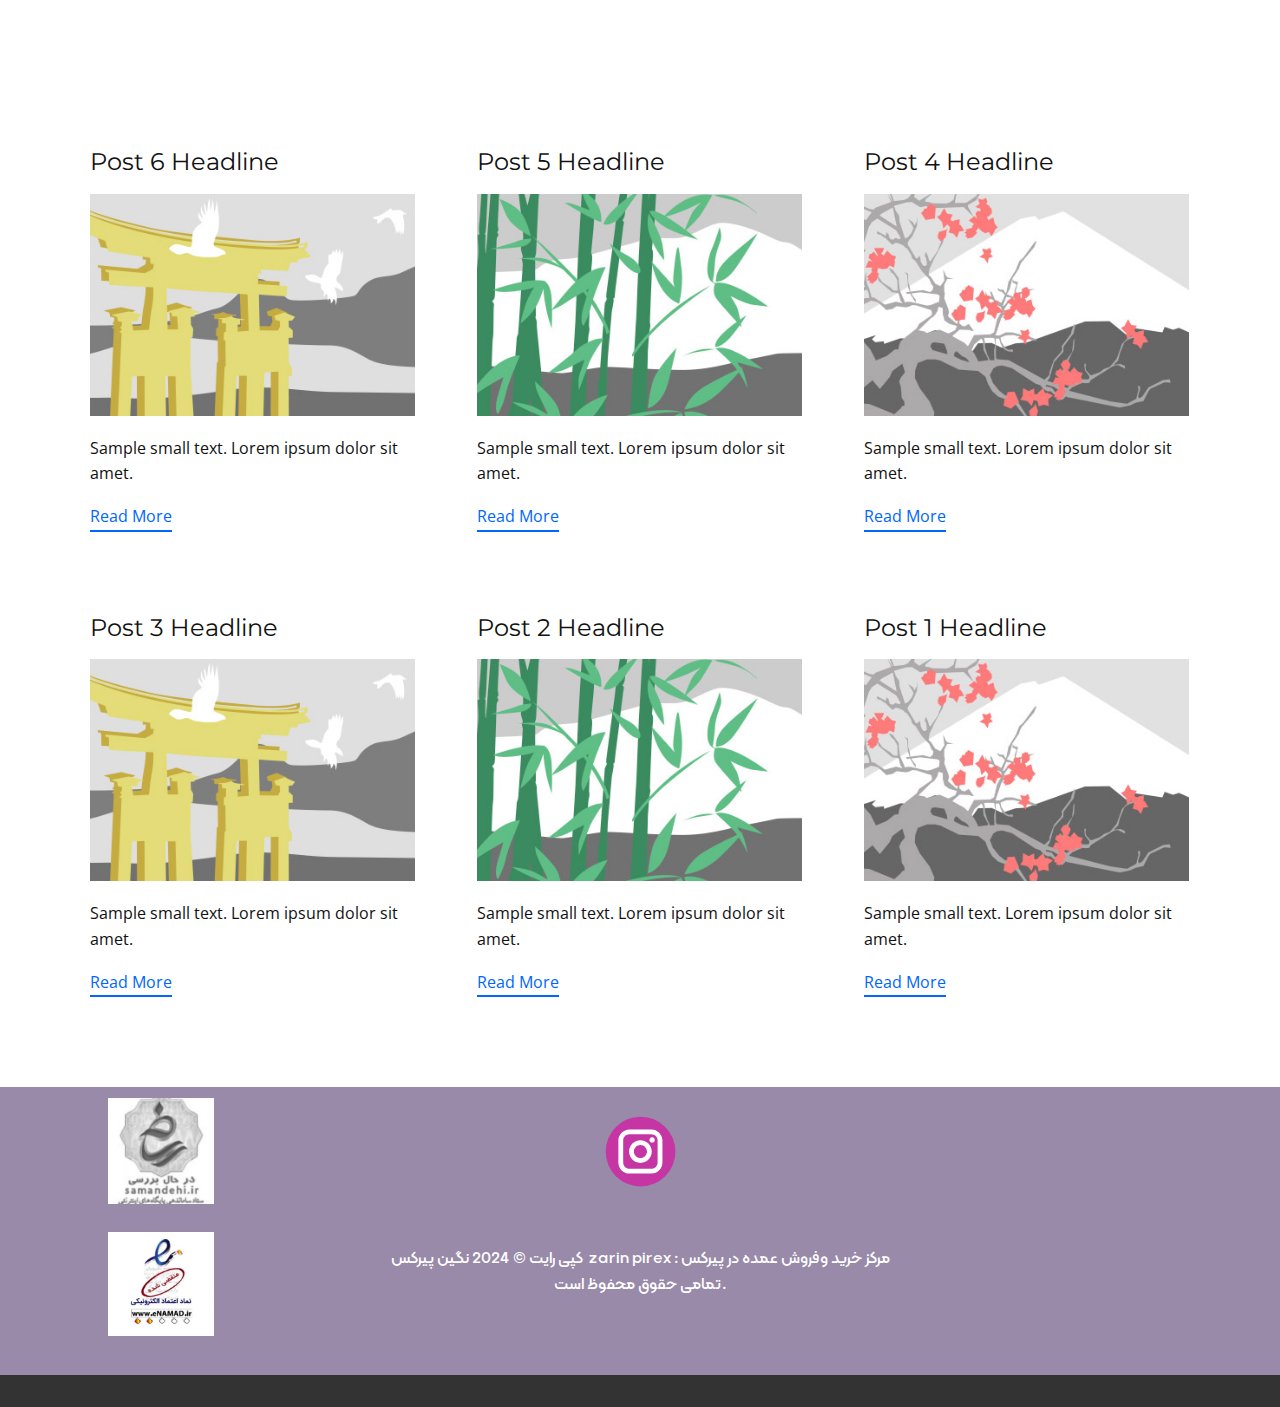
<file: blog/blog.html>
<!DOCTYPE html>
<html style="font-size: 16px;" lang="en"><head>
    <meta name="viewport" content="width=device-width, initial-scale=1.0">
    <meta charset="utf-8">
    <meta name="keywords" content="">
    <meta name="description" content="">
    <title>Blog</title>
    <link rel="stylesheet" href="../nicepage.css" media="screen">
<link rel="stylesheet" href="../Blog-Template.css" media="screen">
    <script class="u-script" type="text/javascript" src="../jquery.js" defer=""></script>
    <script class="u-script" type="text/javascript" src="../nicepage.js" defer=""></script>
    <meta name="generator" content="Nicepage 7.1.0, nicepage.com">
    
    <link id="u-theme-google-font" rel="stylesheet" href="https://fonts.googleapis.com/css?family=Montserrat:100,100i,200,200i,300,300i,400,400i,500,500i,600,600i,700,700i,800,800i,900,900i|Open+Sans:300,300i,400,400i,500,500i,600,600i,700,700i,800,800i">
    
    
    
    <script type="application/ld+json">{
		"@context": "http://schema.org",
		"@type": "Organization",
		"name": "Home",
		"sameAs": [
				"https://www.instagram.com/zarin_pirex?igsh=d3ZvbzBjd2NsdWp0"
		]
}</script>
    <meta name="theme-color" content="#0066ff">
  <meta data-intl-tel-input-cdn-path="intlTelInput/"></head>
  <body data-path-to-root="./" data-include-products="false" class="u-body u-xl-mode" data-lang="en"><header class="u-clearfix u-header u-header" id="sec-1595"><div class="u-clearfix u-sheet u-valign-middle-lg u-valign-middle-md u-valign-middle-sm u-valign-middle-xl u-sheet-1"></div></header>
    <section class="u-clearfix u-section-1" id="sec-faa5">
      <div class="u-clearfix u-sheet u-valign-middle u-sheet-1"><!--blog--><!--blog_options_json--><!--{"type":"Recent","source":"","tags":"","count":""}--><!--/blog_options_json-->
        <div class="u-blog u-expanded-width u-repeater u-repeater-1"><!--blog_post-->
          <div class="u-blog-post u-container-style u-repeater-item u-white u-repeater-item-1">
            <div class="u-container-layout u-similar-container u-valign-top u-container-layout-1"><!--blog_post_header-->
              <h4 class="u-blog-control u-text u-text-1">
                <a class="u-post-header-link" href="../blog/post-5.html">Post 6 Headline</a>
              </h4><!--/blog_post_header--><!--blog_post_image-->
              <a class="u-post-header-link" href="../blog/post-5.html"><img alt="" class="u-blog-control u-expanded-width u-image u-image-default u-image-1" src="../images/8ad73f3c.jpeg"></a><!--/blog_post_image--><!--blog_post_content-->
              <div class="u-blog-control u-post-content u-text u-text-2 fr-view">Sample small text. Lorem ipsum dolor sit amet.</div><!--/blog_post_content--><!--blog_post_readmore-->
              <a href="../blog/post-5.html" class="u-blog-control u-border-2 u-border-palette-1-base u-btn u-btn-rectangle u-button-style u-none u-btn-1"><!--blog_post_readmore_content--><!--options_json--><!--{"content":"","defaultValue":"Read More"}--><!--/options_json-->Read More<!--/blog_post_readmore_content--></a><!--/blog_post_readmore-->
            </div>
          </div><div class="u-blog-post u-container-style u-repeater-item u-video-cover u-white">
            <div class="u-container-layout u-similar-container u-valign-top u-container-layout-2"><!--blog_post_header-->
              <h4 class="u-blog-control u-text u-text-3">
                <a class="u-post-header-link" href="../blog/post-4.html">Post 5 Headline</a>
              </h4><!--/blog_post_header--><!--blog_post_image-->
              <a class="u-post-header-link" href="../blog/post-4.html"><img alt="" class="u-blog-control u-expanded-width u-image u-image-default u-image-2" src="../images/68f64b9d.jpeg"></a><!--/blog_post_image--><!--blog_post_content-->
              <div class="u-blog-control u-post-content u-text u-text-4 fr-view">Sample small text. Lorem ipsum dolor sit amet.</div><!--/blog_post_content--><!--blog_post_readmore-->
              <a href="../blog/post-4.html" class="u-blog-control u-border-2 u-border-palette-1-base u-btn u-btn-rectangle u-button-style u-none u-btn-2"><!--blog_post_readmore_content--><!--options_json--><!--{"content":"","defaultValue":"Read More"}--><!--/options_json-->Read More<!--/blog_post_readmore_content--></a><!--/blog_post_readmore-->
            </div>
          </div><div class="u-blog-post u-container-style u-repeater-item u-video-cover u-white">
            <div class="u-container-layout u-similar-container u-valign-top u-container-layout-3"><!--blog_post_header-->
              <h4 class="u-blog-control u-text u-text-5">
                <a class="u-post-header-link" href="../blog/post-3.html">Post 4 Headline</a>
              </h4><!--/blog_post_header--><!--blog_post_image-->
              <a class="u-post-header-link" href="../blog/post-3.html"><img alt="" class="u-blog-control u-expanded-width u-image u-image-default u-image-3" src="../images/0fd3416c.jpeg"></a><!--/blog_post_image--><!--blog_post_content-->
              <div class="u-blog-control u-post-content u-text u-text-6 fr-view">Sample small text. Lorem ipsum dolor sit amet.</div><!--/blog_post_content--><!--blog_post_readmore-->
              <a href="../blog/post-3.html" class="u-blog-control u-border-2 u-border-palette-1-base u-btn u-btn-rectangle u-button-style u-none u-btn-3"><!--blog_post_readmore_content--><!--options_json--><!--{"content":"","defaultValue":"Read More"}--><!--/options_json-->Read More<!--/blog_post_readmore_content--></a><!--/blog_post_readmore-->
            </div>
          </div><div class="u-blog-post u-container-style u-repeater-item u-white u-repeater-item-1">
            <div class="u-container-layout u-similar-container u-valign-top u-container-layout-1"><!--blog_post_header-->
              <h4 class="u-blog-control u-text u-text-1">
                <a class="u-post-header-link" href="../blog/post-2.html">Post 3 Headline</a>
              </h4><!--/blog_post_header--><!--blog_post_image-->
              <a class="u-post-header-link" href="../blog/post-2.html"><img alt="" class="u-blog-control u-expanded-width u-image u-image-default u-image-1" src="../images/8ad73f3c.jpeg"></a><!--/blog_post_image--><!--blog_post_content-->
              <div class="u-blog-control u-post-content u-text u-text-2 fr-view">Sample small text. Lorem ipsum dolor sit amet.</div><!--/blog_post_content--><!--blog_post_readmore-->
              <a href="../blog/post-2.html" class="u-blog-control u-border-2 u-border-palette-1-base u-btn u-btn-rectangle u-button-style u-none u-btn-1"><!--blog_post_readmore_content--><!--options_json--><!--{"content":"","defaultValue":"Read More"}--><!--/options_json-->Read More<!--/blog_post_readmore_content--></a><!--/blog_post_readmore-->
            </div>
          </div><div class="u-blog-post u-container-style u-repeater-item u-video-cover u-white">
            <div class="u-container-layout u-similar-container u-valign-top u-container-layout-2"><!--blog_post_header-->
              <h4 class="u-blog-control u-text u-text-3">
                <a class="u-post-header-link" href="../blog/post-1.html">Post 2 Headline</a>
              </h4><!--/blog_post_header--><!--blog_post_image-->
              <a class="u-post-header-link" href="../blog/post-1.html"><img alt="" class="u-blog-control u-expanded-width u-image u-image-default u-image-2" src="../images/68f64b9d.jpeg"></a><!--/blog_post_image--><!--blog_post_content-->
              <div class="u-blog-control u-post-content u-text u-text-4 fr-view">Sample small text. Lorem ipsum dolor sit amet.</div><!--/blog_post_content--><!--blog_post_readmore-->
              <a href="../blog/post-1.html" class="u-blog-control u-border-2 u-border-palette-1-base u-btn u-btn-rectangle u-button-style u-none u-btn-2"><!--blog_post_readmore_content--><!--options_json--><!--{"content":"","defaultValue":"Read More"}--><!--/options_json-->Read More<!--/blog_post_readmore_content--></a><!--/blog_post_readmore-->
            </div>
          </div><div class="u-blog-post u-container-style u-repeater-item u-video-cover u-white">
            <div class="u-container-layout u-similar-container u-valign-top u-container-layout-3"><!--blog_post_header-->
              <h4 class="u-blog-control u-text u-text-5">
                <a class="u-post-header-link" href="../blog/post.html">Post 1 Headline</a>
              </h4><!--/blog_post_header--><!--blog_post_image-->
              <a class="u-post-header-link" href="../blog/post.html"><img alt="" class="u-blog-control u-expanded-width u-image u-image-default u-image-3" src="../images/0fd3416c.jpeg"></a><!--/blog_post_image--><!--blog_post_content-->
              <div class="u-blog-control u-post-content u-text u-text-6 fr-view">Sample small text. Lorem ipsum dolor sit amet.</div><!--/blog_post_content--><!--blog_post_readmore-->
              <a href="../blog/post.html" class="u-blog-control u-border-2 u-border-palette-1-base u-btn u-btn-rectangle u-button-style u-none u-btn-3"><!--blog_post_readmore_content--><!--options_json--><!--{"content":"","defaultValue":"Read More"}--><!--/options_json-->Read More<!--/blog_post_readmore_content--></a><!--/blog_post_readmore-->
            </div>
          </div><!--/blog_post--><!--blog_post-->
          <!--/blog_post--><!--blog_post-->
          <!--/blog_post-->
        </div><!--/blog-->
      </div>
    </section>
    
    
    
    <footer class="u-align-center-sm u-align-center-xs u-clearfix u-custom-color-1 u-footer" id="sec-6bd9"><div class="u-clearfix u-sheet u-valign-middle-lg u-valign-middle-md u-valign-middle-sm u-sheet-1">
        <img class="u-image u-image-contain u-image-default u-image-1" src="../images/498019-500x500-1.jpg" alt="" data-image-width="500" data-image-height="500">
        <div class="u-social-icons u-spacing-49 u-social-icons-1">
          <a class="u-social-url" title="instagram" target="_blank" href="https://www.instagram.com/zarin_pirex?igsh=d3ZvbzBjd2NsdWp0">
            <span class="u-icon u-social-icon u-social-instagram u-icon-1">
              <svg class="u-svg-link" preserveAspectRatio="xMidYMin slice" viewBox="0 0 112 112" style=""><use xlink:href="#svg-4901"></use></svg>
              <svg class="u-svg-content" viewBox="0 0 112 112" x="0" y="0" id="svg-4901"><circle fill="currentColor" cx="56.1" cy="56.1" r="55"></circle><path fill="#FFFFFF" d="M55.9,38.2c-9.9,0-17.9,8-17.9,17.9C38,66,46,74,55.9,74c9.9,0,17.9-8,17.9-17.9C73.8,46.2,65.8,38.2,55.9,38.2
      z M55.9,66.4c-5.7,0-10.3-4.6-10.3-10.3c-0.1-5.7,4.6-10.3,10.3-10.3c5.7,0,10.3,4.6,10.3,10.3C66.2,61.8,61.6,66.4,55.9,66.4z"></path><path fill="#FFFFFF" d="M74.3,33.5c-2.3,0-4.2,1.9-4.2,4.2s1.9,4.2,4.2,4.2s4.2-1.9,4.2-4.2S76.6,33.5,74.3,33.5z"></path><path fill="#FFFFFF" d="M73.1,21.3H38.6c-9.7,0-17.5,7.9-17.5,17.5v34.5c0,9.7,7.9,17.6,17.5,17.6h34.5c9.7,0,17.5-7.9,17.5-17.5V38.8
      C90.6,29.1,82.7,21.3,73.1,21.3z M83,73.3c0,5.5-4.5,9.9-9.9,9.9H38.6c-5.5,0-9.9-4.5-9.9-9.9V38.8c0-5.5,4.5-9.9,9.9-9.9h34.5
      c5.5,0,9.9,4.5,9.9,9.9V73.3z"></path></svg>
            </span>
          </a>
        </div>
        <img class="u-image u-image-contain u-image-default u-image-2" src="../images/enamad7-e1601331402881-300x295-1.jpg" alt="" data-image-width="300" data-image-height="295">
        <p class="u-align-center u-custom-font u-text u-text-default u-text-1"> کپی رایت © 2024 نگین پیرکس&nbsp; zarin pirex : مرکز خرید وفروش عمده در پیرکس</p>
        <p class="u-align-center u-custom-font u-text u-text-default u-text-2"> تمامی حقوق محفوظ است.</p>
      </div></footer>
    <section class="u-backlink u-clearfix u-grey-80">
 
    </section>
  
</body></html>
</file>
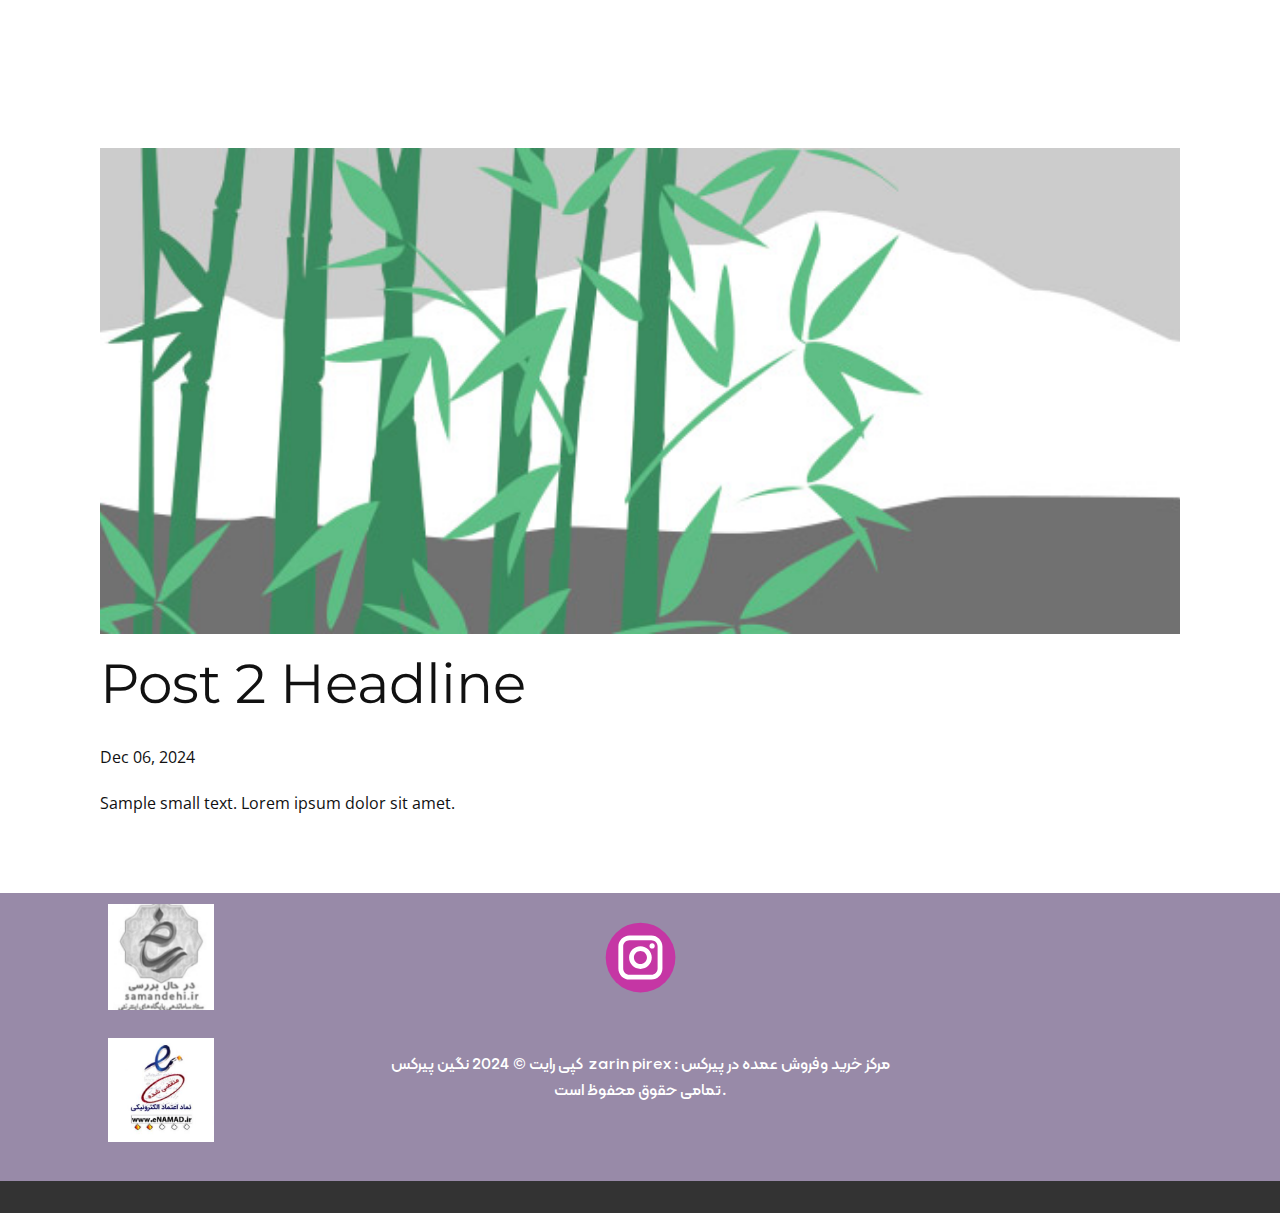
<file: blog/post-1.html>
<!DOCTYPE html>
<html style="font-size: 16px;" lang="en"><head>
    <meta name="viewport" content="width=device-width, initial-scale=1.0">
    <meta charset="utf-8">
    <meta name="keywords" content="Post 1 Headline">
    <meta name="description" content="">
    <title>Post 2 Headline</title>
    <link rel="stylesheet" href="../nicepage.css" media="screen">
<link rel="stylesheet" href="../Post-Template.css" media="screen">
    <script class="u-script" type="text/javascript" src="../jquery.js" defer=""></script>
    <script class="u-script" type="text/javascript" src="../nicepage.js" defer=""></script>
    <meta name="generator" content="Nicepage 7.1.0, nicepage.com">
    
    <link id="u-theme-google-font" rel="stylesheet" href="https://fonts.googleapis.com/css?family=Montserrat:100,100i,200,200i,300,300i,400,400i,500,500i,600,600i,700,700i,800,800i,900,900i|Open+Sans:300,300i,400,400i,500,500i,600,600i,700,700i,800,800i">
    
    
    
    <script type="application/ld+json">{
		"@context": "http://schema.org",
		"@type": "Organization",
		"name": "Home",
		"sameAs": [
				"https://www.instagram.com/zarin_pirex?igsh=d3ZvbzBjd2NsdWp0"
		]
}</script>
    <meta name="theme-color" content="#0066ff">
  <meta data-intl-tel-input-cdn-path="intlTelInput/"></head>
  <body data-path-to-root="./" data-include-products="false" class="u-body u-xl-mode" data-lang="en"><header class="u-clearfix u-header u-header" id="sec-1595"><div class="u-clearfix u-sheet u-valign-middle-lg u-valign-middle-md u-valign-middle-sm u-valign-middle-xl u-sheet-1"></div></header>
    <section class="u-align-center u-clearfix u-section-1" id="sec-f414">
      <div class="u-clearfix u-sheet u-valign-middle-md u-valign-middle-sm u-valign-middle-xs u-sheet-1"><!--post_details--><!--post_details_options_json--><!--{"source":""}--><!--/post_details_options_json--><!--blog_post-->
        <div class="u-container-style u-expanded-width u-post-details u-post-details-1">
          <div class="u-container-layout u-valign-middle u-container-layout-1"><!--blog_post_image-->
            <img alt="" class="u-blog-control u-expanded-width u-image u-image-default u-image-1" src="../images/68f64b9d.jpeg"><!--/blog_post_image--><!--blog_post_header-->
            <h2 class="u-blog-control u-text u-text-1">Post 2 Headline</h2><!--/blog_post_header--><!--blog_post_metadata-->
            <div class="u-blog-control u-metadata u-metadata-1"><!--blog_post_metadata_date-->
              <span class="u-meta-date u-meta-icon">Dec 06, 2024</span><!--/blog_post_metadata_date--><!--blog_post_metadata_category-->
              <!--/blog_post_metadata_category--><!--blog_post_metadata_comments-->
              <!--/blog_post_metadata_comments-->
            </div><!--/blog_post_metadata--><!--blog_post_content-->
            <div class="u-align-justify u-blog-control u-post-content u-text u-text-2 fr-view">
  <p>Sample small text. Lorem ipsum dolor sit amet.</p>
  </div><!--/blog_post_content-->
          </div>
        </div><!--/blog_post--><!--/post_details-->
      </div>
    </section>
    
    
    
    <footer class="u-align-center-sm u-align-center-xs u-clearfix u-custom-color-1 u-footer" id="sec-6bd9"><div class="u-clearfix u-sheet u-valign-middle-lg u-valign-middle-md u-valign-middle-sm u-sheet-1">
        <img class="u-image u-image-contain u-image-default u-image-1" src="../images/498019-500x500-1.jpg" alt="" data-image-width="500" data-image-height="500">
        <div class="u-social-icons u-spacing-49 u-social-icons-1">
          <a class="u-social-url" title="instagram" target="_blank" href="https://www.instagram.com/zarin_pirex?igsh=d3ZvbzBjd2NsdWp0">
            <span class="u-icon u-social-icon u-social-instagram u-icon-1">
              <svg class="u-svg-link" preserveAspectRatio="xMidYMin slice" viewBox="0 0 112 112" style=""><use xlink:href="#svg-4901"></use></svg>
              <svg class="u-svg-content" viewBox="0 0 112 112" x="0" y="0" id="svg-4901"><circle fill="currentColor" cx="56.1" cy="56.1" r="55"></circle><path fill="#FFFFFF" d="M55.9,38.2c-9.9,0-17.9,8-17.9,17.9C38,66,46,74,55.9,74c9.9,0,17.9-8,17.9-17.9C73.8,46.2,65.8,38.2,55.9,38.2
      z M55.9,66.4c-5.7,0-10.3-4.6-10.3-10.3c-0.1-5.7,4.6-10.3,10.3-10.3c5.7,0,10.3,4.6,10.3,10.3C66.2,61.8,61.6,66.4,55.9,66.4z"></path><path fill="#FFFFFF" d="M74.3,33.5c-2.3,0-4.2,1.9-4.2,4.2s1.9,4.2,4.2,4.2s4.2-1.9,4.2-4.2S76.6,33.5,74.3,33.5z"></path><path fill="#FFFFFF" d="M73.1,21.3H38.6c-9.7,0-17.5,7.9-17.5,17.5v34.5c0,9.7,7.9,17.6,17.5,17.6h34.5c9.7,0,17.5-7.9,17.5-17.5V38.8
      C90.6,29.1,82.7,21.3,73.1,21.3z M83,73.3c0,5.5-4.5,9.9-9.9,9.9H38.6c-5.5,0-9.9-4.5-9.9-9.9V38.8c0-5.5,4.5-9.9,9.9-9.9h34.5
      c5.5,0,9.9,4.5,9.9,9.9V73.3z"></path></svg>
            </span>
          </a>
        </div>
        <img class="u-image u-image-contain u-image-default u-image-2" src="../images/enamad7-e1601331402881-300x295-1.jpg" alt="" data-image-width="300" data-image-height="295">
        <p class="u-align-center u-custom-font u-text u-text-default u-text-1"> کپی رایت © 2024 نگین پیرکس&nbsp; zarin pirex : مرکز خرید وفروش عمده در پیرکس</p>
        <p class="u-align-center u-custom-font u-text u-text-default u-text-2"> تمامی حقوق محفوظ است.</p>
      </div></footer>
    <section class="u-backlink u-clearfix u-grey-80">
 
    </section>
  
</body></html>
</file>
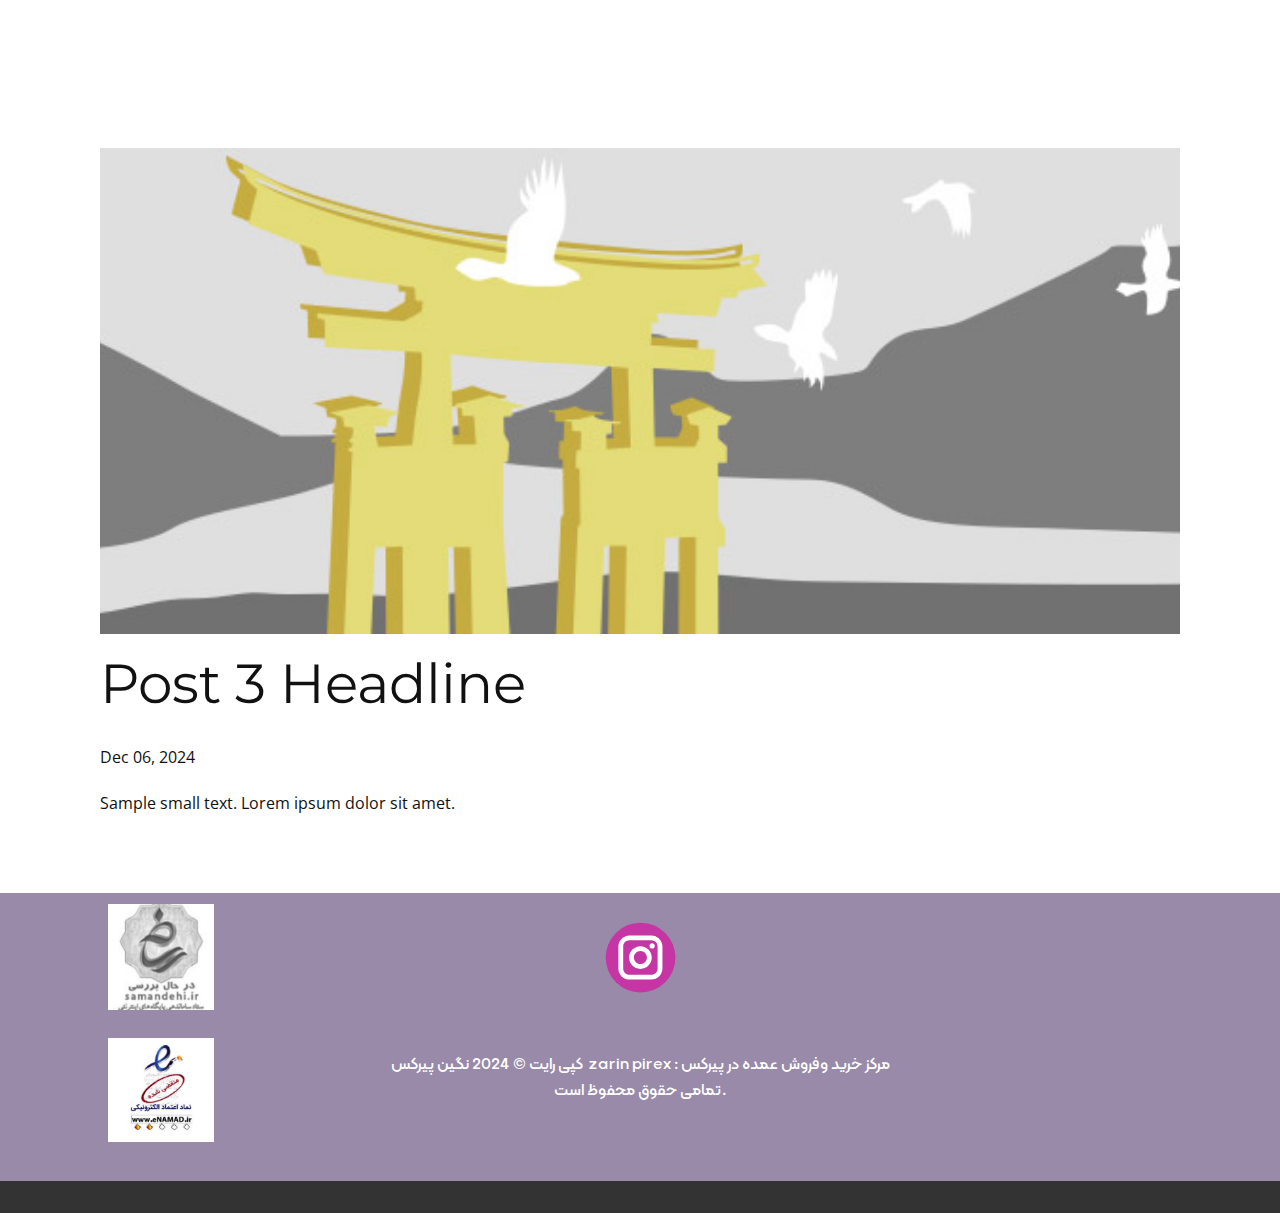
<file: blog/post-2.html>
<!DOCTYPE html>
<html style="font-size: 16px;" lang="en"><head>
    <meta name="viewport" content="width=device-width, initial-scale=1.0">
    <meta charset="utf-8">
    <meta name="keywords" content="Post 1 Headline">
    <meta name="description" content="">
    <title>Post 3 Headline</title>
    <link rel="stylesheet" href="../nicepage.css" media="screen">
<link rel="stylesheet" href="../Post-Template.css" media="screen">
    <script class="u-script" type="text/javascript" src="../jquery.js" defer=""></script>
    <script class="u-script" type="text/javascript" src="../nicepage.js" defer=""></script>
    <meta name="generator" content="Nicepage 7.1.0, nicepage.com">
    
    <link id="u-theme-google-font" rel="stylesheet" href="https://fonts.googleapis.com/css?family=Montserrat:100,100i,200,200i,300,300i,400,400i,500,500i,600,600i,700,700i,800,800i,900,900i|Open+Sans:300,300i,400,400i,500,500i,600,600i,700,700i,800,800i">
    
    
    
    <script type="application/ld+json">{
		"@context": "http://schema.org",
		"@type": "Organization",
		"name": "Home",
		"sameAs": [
				"https://www.instagram.com/zarin_pirex?igsh=d3ZvbzBjd2NsdWp0"
		]
}</script>
    <meta name="theme-color" content="#0066ff">
  <meta data-intl-tel-input-cdn-path="intlTelInput/"></head>
  <body data-path-to-root="./" data-include-products="false" class="u-body u-xl-mode" data-lang="en"><header class="u-clearfix u-header u-header" id="sec-1595"><div class="u-clearfix u-sheet u-valign-middle-lg u-valign-middle-md u-valign-middle-sm u-valign-middle-xl u-sheet-1"></div></header>
    <section class="u-align-center u-clearfix u-section-1" id="sec-f414">
      <div class="u-clearfix u-sheet u-valign-middle-md u-valign-middle-sm u-valign-middle-xs u-sheet-1"><!--post_details--><!--post_details_options_json--><!--{"source":""}--><!--/post_details_options_json--><!--blog_post-->
        <div class="u-container-style u-expanded-width u-post-details u-post-details-1">
          <div class="u-container-layout u-valign-middle u-container-layout-1"><!--blog_post_image-->
            <img alt="" class="u-blog-control u-expanded-width u-image u-image-default u-image-1" src="../images/8ad73f3c.jpeg"><!--/blog_post_image--><!--blog_post_header-->
            <h2 class="u-blog-control u-text u-text-1">Post 3 Headline</h2><!--/blog_post_header--><!--blog_post_metadata-->
            <div class="u-blog-control u-metadata u-metadata-1"><!--blog_post_metadata_date-->
              <span class="u-meta-date u-meta-icon">Dec 06, 2024</span><!--/blog_post_metadata_date--><!--blog_post_metadata_category-->
              <!--/blog_post_metadata_category--><!--blog_post_metadata_comments-->
              <!--/blog_post_metadata_comments-->
            </div><!--/blog_post_metadata--><!--blog_post_content-->
            <div class="u-align-justify u-blog-control u-post-content u-text u-text-2 fr-view">
  <p>Sample small text. Lorem ipsum dolor sit amet.</p>
  </div><!--/blog_post_content-->
          </div>
        </div><!--/blog_post--><!--/post_details-->
      </div>
    </section>
    
    
    
    <footer class="u-align-center-sm u-align-center-xs u-clearfix u-custom-color-1 u-footer" id="sec-6bd9"><div class="u-clearfix u-sheet u-valign-middle-lg u-valign-middle-md u-valign-middle-sm u-sheet-1">
        <img class="u-image u-image-contain u-image-default u-image-1" src="../images/498019-500x500-1.jpg" alt="" data-image-width="500" data-image-height="500">
        <div class="u-social-icons u-spacing-49 u-social-icons-1">
          <a class="u-social-url" title="instagram" target="_blank" href="https://www.instagram.com/zarin_pirex?igsh=d3ZvbzBjd2NsdWp0">
            <span class="u-icon u-social-icon u-social-instagram u-icon-1">
              <svg class="u-svg-link" preserveAspectRatio="xMidYMin slice" viewBox="0 0 112 112" style=""><use xlink:href="#svg-4901"></use></svg>
              <svg class="u-svg-content" viewBox="0 0 112 112" x="0" y="0" id="svg-4901"><circle fill="currentColor" cx="56.1" cy="56.1" r="55"></circle><path fill="#FFFFFF" d="M55.9,38.2c-9.9,0-17.9,8-17.9,17.9C38,66,46,74,55.9,74c9.9,0,17.9-8,17.9-17.9C73.8,46.2,65.8,38.2,55.9,38.2
      z M55.9,66.4c-5.7,0-10.3-4.6-10.3-10.3c-0.1-5.7,4.6-10.3,10.3-10.3c5.7,0,10.3,4.6,10.3,10.3C66.2,61.8,61.6,66.4,55.9,66.4z"></path><path fill="#FFFFFF" d="M74.3,33.5c-2.3,0-4.2,1.9-4.2,4.2s1.9,4.2,4.2,4.2s4.2-1.9,4.2-4.2S76.6,33.5,74.3,33.5z"></path><path fill="#FFFFFF" d="M73.1,21.3H38.6c-9.7,0-17.5,7.9-17.5,17.5v34.5c0,9.7,7.9,17.6,17.5,17.6h34.5c9.7,0,17.5-7.9,17.5-17.5V38.8
      C90.6,29.1,82.7,21.3,73.1,21.3z M83,73.3c0,5.5-4.5,9.9-9.9,9.9H38.6c-5.5,0-9.9-4.5-9.9-9.9V38.8c0-5.5,4.5-9.9,9.9-9.9h34.5
      c5.5,0,9.9,4.5,9.9,9.9V73.3z"></path></svg>
            </span>
          </a>
        </div>
        <img class="u-image u-image-contain u-image-default u-image-2" src="../images/enamad7-e1601331402881-300x295-1.jpg" alt="" data-image-width="300" data-image-height="295">
        <p class="u-align-center u-custom-font u-text u-text-default u-text-1"> کپی رایت © 2024 نگین پیرکس&nbsp; zarin pirex : مرکز خرید وفروش عمده در پیرکس</p>
        <p class="u-align-center u-custom-font u-text u-text-default u-text-2"> تمامی حقوق محفوظ است.</p>
      </div></footer>
    <section class="u-backlink u-clearfix u-grey-80">
 
    </section>
  
</body></html>
</file>
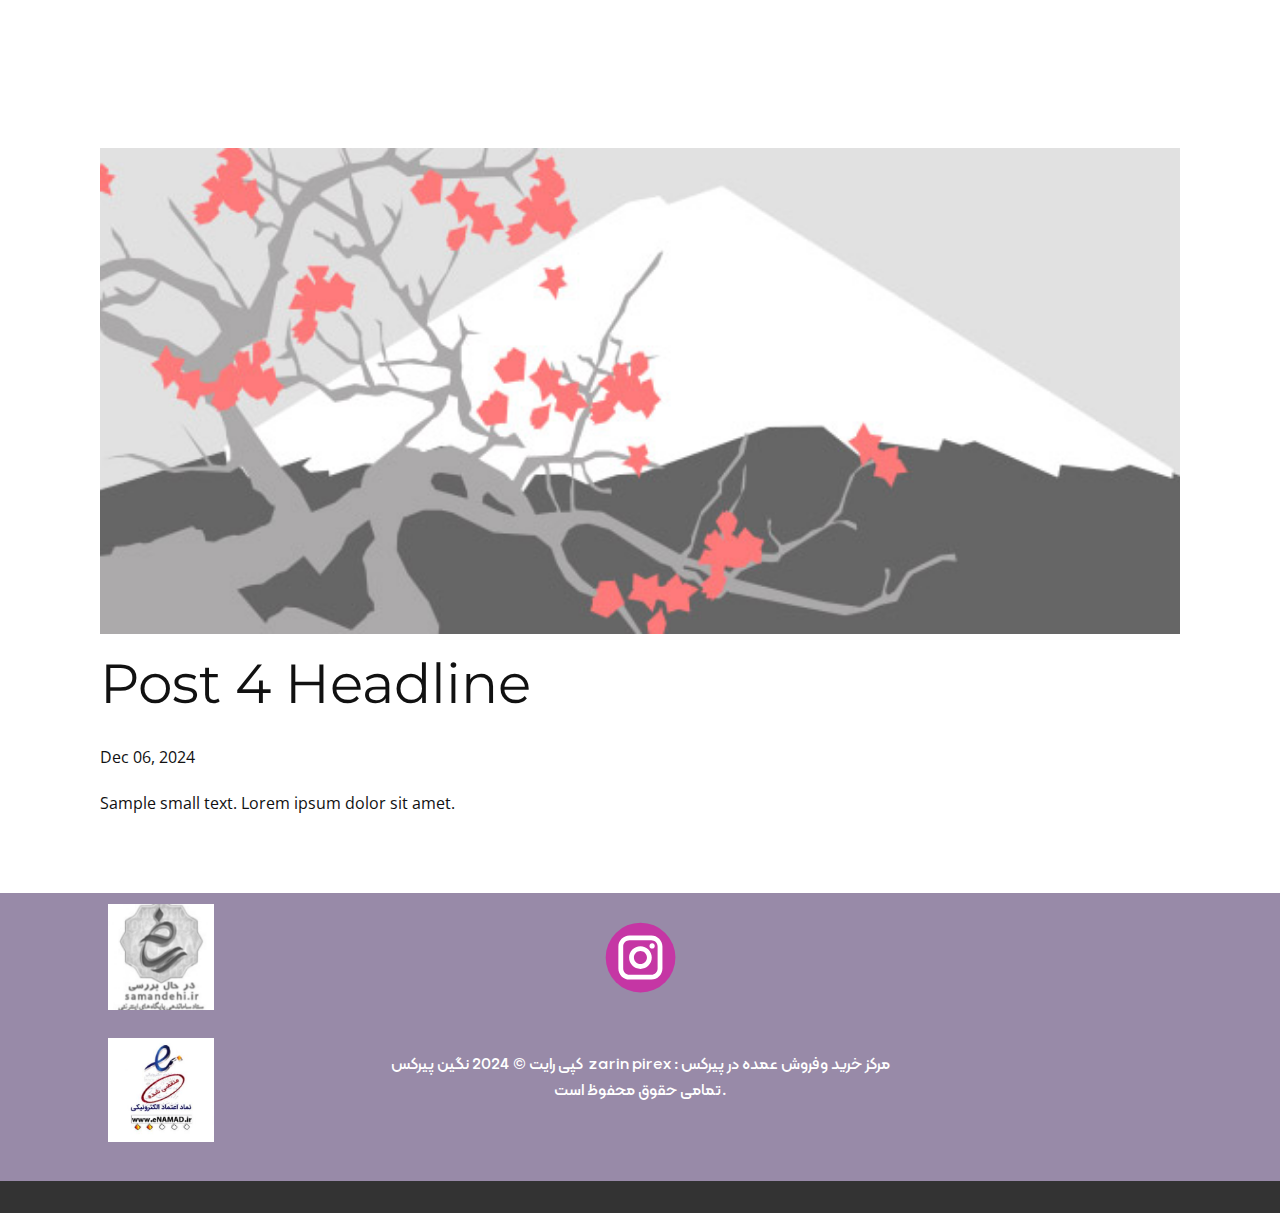
<file: blog/post-3.html>
<!DOCTYPE html>
<html style="font-size: 16px;" lang="en"><head>
    <meta name="viewport" content="width=device-width, initial-scale=1.0">
    <meta charset="utf-8">
    <meta name="keywords" content="Post 1 Headline">
    <meta name="description" content="">
    <title>Post 4 Headline</title>
    <link rel="stylesheet" href="../nicepage.css" media="screen">
<link rel="stylesheet" href="../Post-Template.css" media="screen">
    <script class="u-script" type="text/javascript" src="../jquery.js" defer=""></script>
    <script class="u-script" type="text/javascript" src="../nicepage.js" defer=""></script>
    <meta name="generator" content="Nicepage 7.1.0, nicepage.com">
    
    <link id="u-theme-google-font" rel="stylesheet" href="https://fonts.googleapis.com/css?family=Montserrat:100,100i,200,200i,300,300i,400,400i,500,500i,600,600i,700,700i,800,800i,900,900i|Open+Sans:300,300i,400,400i,500,500i,600,600i,700,700i,800,800i">
    
    
    
    <script type="application/ld+json">{
		"@context": "http://schema.org",
		"@type": "Organization",
		"name": "Home",
		"sameAs": [
				"https://www.instagram.com/zarin_pirex?igsh=d3ZvbzBjd2NsdWp0"
		]
}</script>
    <meta name="theme-color" content="#0066ff">
  <meta data-intl-tel-input-cdn-path="intlTelInput/"></head>
  <body data-path-to-root="./" data-include-products="false" class="u-body u-xl-mode" data-lang="en"><header class="u-clearfix u-header u-header" id="sec-1595"><div class="u-clearfix u-sheet u-valign-middle-lg u-valign-middle-md u-valign-middle-sm u-valign-middle-xl u-sheet-1"></div></header>
    <section class="u-align-center u-clearfix u-section-1" id="sec-f414">
      <div class="u-clearfix u-sheet u-valign-middle-md u-valign-middle-sm u-valign-middle-xs u-sheet-1"><!--post_details--><!--post_details_options_json--><!--{"source":""}--><!--/post_details_options_json--><!--blog_post-->
        <div class="u-container-style u-expanded-width u-post-details u-post-details-1">
          <div class="u-container-layout u-valign-middle u-container-layout-1"><!--blog_post_image-->
            <img alt="" class="u-blog-control u-expanded-width u-image u-image-default u-image-1" src="../images/0fd3416c.jpeg"><!--/blog_post_image--><!--blog_post_header-->
            <h2 class="u-blog-control u-text u-text-1">Post 4 Headline</h2><!--/blog_post_header--><!--blog_post_metadata-->
            <div class="u-blog-control u-metadata u-metadata-1"><!--blog_post_metadata_date-->
              <span class="u-meta-date u-meta-icon">Dec 06, 2024</span><!--/blog_post_metadata_date--><!--blog_post_metadata_category-->
              <!--/blog_post_metadata_category--><!--blog_post_metadata_comments-->
              <!--/blog_post_metadata_comments-->
            </div><!--/blog_post_metadata--><!--blog_post_content-->
            <div class="u-align-justify u-blog-control u-post-content u-text u-text-2 fr-view">
  <p>Sample small text. Lorem ipsum dolor sit amet.</p>
  </div><!--/blog_post_content-->
          </div>
        </div><!--/blog_post--><!--/post_details-->
      </div>
    </section>
    
    
    
    <footer class="u-align-center-sm u-align-center-xs u-clearfix u-custom-color-1 u-footer" id="sec-6bd9"><div class="u-clearfix u-sheet u-valign-middle-lg u-valign-middle-md u-valign-middle-sm u-sheet-1">
        <img class="u-image u-image-contain u-image-default u-image-1" src="../images/498019-500x500-1.jpg" alt="" data-image-width="500" data-image-height="500">
        <div class="u-social-icons u-spacing-49 u-social-icons-1">
          <a class="u-social-url" title="instagram" target="_blank" href="https://www.instagram.com/zarin_pirex?igsh=d3ZvbzBjd2NsdWp0">
            <span class="u-icon u-social-icon u-social-instagram u-icon-1">
              <svg class="u-svg-link" preserveAspectRatio="xMidYMin slice" viewBox="0 0 112 112" style=""><use xlink:href="#svg-4901"></use></svg>
              <svg class="u-svg-content" viewBox="0 0 112 112" x="0" y="0" id="svg-4901"><circle fill="currentColor" cx="56.1" cy="56.1" r="55"></circle><path fill="#FFFFFF" d="M55.9,38.2c-9.9,0-17.9,8-17.9,17.9C38,66,46,74,55.9,74c9.9,0,17.9-8,17.9-17.9C73.8,46.2,65.8,38.2,55.9,38.2
      z M55.9,66.4c-5.7,0-10.3-4.6-10.3-10.3c-0.1-5.7,4.6-10.3,10.3-10.3c5.7,0,10.3,4.6,10.3,10.3C66.2,61.8,61.6,66.4,55.9,66.4z"></path><path fill="#FFFFFF" d="M74.3,33.5c-2.3,0-4.2,1.9-4.2,4.2s1.9,4.2,4.2,4.2s4.2-1.9,4.2-4.2S76.6,33.5,74.3,33.5z"></path><path fill="#FFFFFF" d="M73.1,21.3H38.6c-9.7,0-17.5,7.9-17.5,17.5v34.5c0,9.7,7.9,17.6,17.5,17.6h34.5c9.7,0,17.5-7.9,17.5-17.5V38.8
      C90.6,29.1,82.7,21.3,73.1,21.3z M83,73.3c0,5.5-4.5,9.9-9.9,9.9H38.6c-5.5,0-9.9-4.5-9.9-9.9V38.8c0-5.5,4.5-9.9,9.9-9.9h34.5
      c5.5,0,9.9,4.5,9.9,9.9V73.3z"></path></svg>
            </span>
          </a>
        </div>
        <img class="u-image u-image-contain u-image-default u-image-2" src="../images/enamad7-e1601331402881-300x295-1.jpg" alt="" data-image-width="300" data-image-height="295">
        <p class="u-align-center u-custom-font u-text u-text-default u-text-1"> کپی رایت © 2024 نگین پیرکس&nbsp; zarin pirex : مرکز خرید وفروش عمده در پیرکس</p>
        <p class="u-align-center u-custom-font u-text u-text-default u-text-2"> تمامی حقوق محفوظ است.</p>
      </div></footer>
    <section class="u-backlink u-clearfix u-grey-80">
 
    </section>
  
</body></html>
</file>
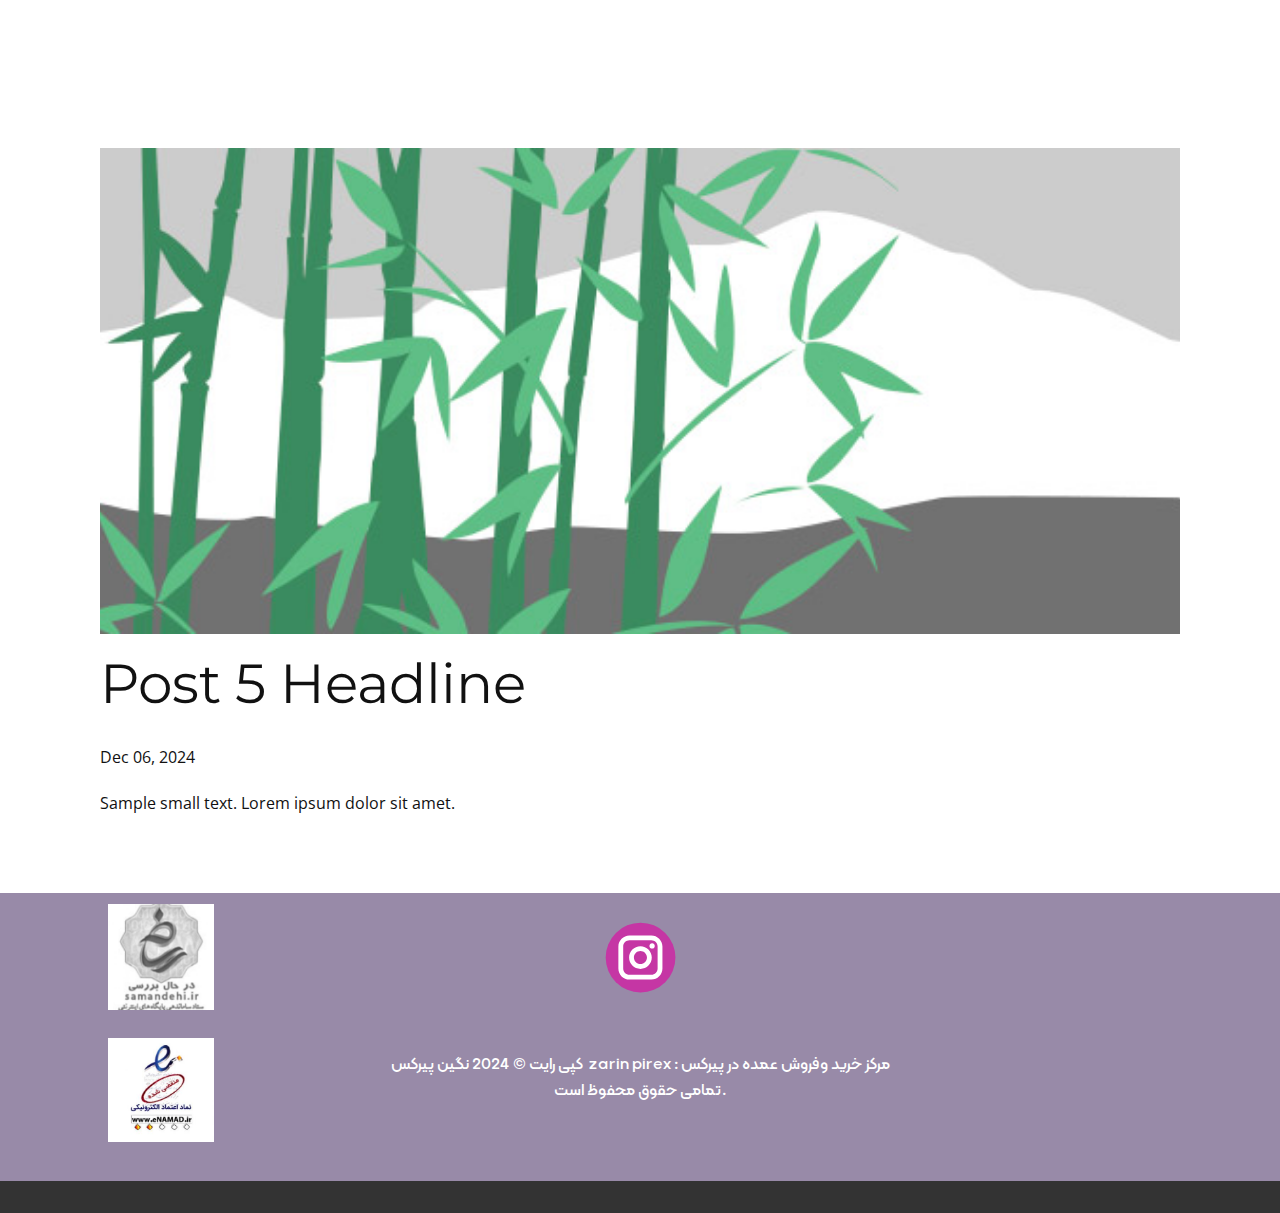
<file: blog/post-4.html>
<!DOCTYPE html>
<html style="font-size: 16px;" lang="en"><head>
    <meta name="viewport" content="width=device-width, initial-scale=1.0">
    <meta charset="utf-8">
    <meta name="keywords" content="Post 1 Headline">
    <meta name="description" content="">
    <title>Post 5 Headline</title>
    <link rel="stylesheet" href="../nicepage.css" media="screen">
<link rel="stylesheet" href="../Post-Template.css" media="screen">
    <script class="u-script" type="text/javascript" src="../jquery.js" defer=""></script>
    <script class="u-script" type="text/javascript" src="../nicepage.js" defer=""></script>
    <meta name="generator" content="Nicepage 7.1.0, nicepage.com">
    
    <link id="u-theme-google-font" rel="stylesheet" href="https://fonts.googleapis.com/css?family=Montserrat:100,100i,200,200i,300,300i,400,400i,500,500i,600,600i,700,700i,800,800i,900,900i|Open+Sans:300,300i,400,400i,500,500i,600,600i,700,700i,800,800i">
    
    
    
    <script type="application/ld+json">{
		"@context": "http://schema.org",
		"@type": "Organization",
		"name": "Home",
		"sameAs": [
				"https://www.instagram.com/zarin_pirex?igsh=d3ZvbzBjd2NsdWp0"
		]
}</script>
    <meta name="theme-color" content="#0066ff">
  <meta data-intl-tel-input-cdn-path="intlTelInput/"></head>
  <body data-path-to-root="./" data-include-products="false" class="u-body u-xl-mode" data-lang="en"><header class="u-clearfix u-header u-header" id="sec-1595"><div class="u-clearfix u-sheet u-valign-middle-lg u-valign-middle-md u-valign-middle-sm u-valign-middle-xl u-sheet-1"></div></header>
    <section class="u-align-center u-clearfix u-section-1" id="sec-f414">
      <div class="u-clearfix u-sheet u-valign-middle-md u-valign-middle-sm u-valign-middle-xs u-sheet-1"><!--post_details--><!--post_details_options_json--><!--{"source":""}--><!--/post_details_options_json--><!--blog_post-->
        <div class="u-container-style u-expanded-width u-post-details u-post-details-1">
          <div class="u-container-layout u-valign-middle u-container-layout-1"><!--blog_post_image-->
            <img alt="" class="u-blog-control u-expanded-width u-image u-image-default u-image-1" src="../images/68f64b9d.jpeg"><!--/blog_post_image--><!--blog_post_header-->
            <h2 class="u-blog-control u-text u-text-1">Post 5 Headline</h2><!--/blog_post_header--><!--blog_post_metadata-->
            <div class="u-blog-control u-metadata u-metadata-1"><!--blog_post_metadata_date-->
              <span class="u-meta-date u-meta-icon">Dec 06, 2024</span><!--/blog_post_metadata_date--><!--blog_post_metadata_category-->
              <!--/blog_post_metadata_category--><!--blog_post_metadata_comments-->
              <!--/blog_post_metadata_comments-->
            </div><!--/blog_post_metadata--><!--blog_post_content-->
            <div class="u-align-justify u-blog-control u-post-content u-text u-text-2 fr-view">
  <p>Sample small text. Lorem ipsum dolor sit amet.</p>
  </div><!--/blog_post_content-->
          </div>
        </div><!--/blog_post--><!--/post_details-->
      </div>
    </section>
    
    
    
    <footer class="u-align-center-sm u-align-center-xs u-clearfix u-custom-color-1 u-footer" id="sec-6bd9"><div class="u-clearfix u-sheet u-valign-middle-lg u-valign-middle-md u-valign-middle-sm u-sheet-1">
        <img class="u-image u-image-contain u-image-default u-image-1" src="../images/498019-500x500-1.jpg" alt="" data-image-width="500" data-image-height="500">
        <div class="u-social-icons u-spacing-49 u-social-icons-1">
          <a class="u-social-url" title="instagram" target="_blank" href="https://www.instagram.com/zarin_pirex?igsh=d3ZvbzBjd2NsdWp0">
            <span class="u-icon u-social-icon u-social-instagram u-icon-1">
              <svg class="u-svg-link" preserveAspectRatio="xMidYMin slice" viewBox="0 0 112 112" style=""><use xlink:href="#svg-4901"></use></svg>
              <svg class="u-svg-content" viewBox="0 0 112 112" x="0" y="0" id="svg-4901"><circle fill="currentColor" cx="56.1" cy="56.1" r="55"></circle><path fill="#FFFFFF" d="M55.9,38.2c-9.9,0-17.9,8-17.9,17.9C38,66,46,74,55.9,74c9.9,0,17.9-8,17.9-17.9C73.8,46.2,65.8,38.2,55.9,38.2
      z M55.9,66.4c-5.7,0-10.3-4.6-10.3-10.3c-0.1-5.7,4.6-10.3,10.3-10.3c5.7,0,10.3,4.6,10.3,10.3C66.2,61.8,61.6,66.4,55.9,66.4z"></path><path fill="#FFFFFF" d="M74.3,33.5c-2.3,0-4.2,1.9-4.2,4.2s1.9,4.2,4.2,4.2s4.2-1.9,4.2-4.2S76.6,33.5,74.3,33.5z"></path><path fill="#FFFFFF" d="M73.1,21.3H38.6c-9.7,0-17.5,7.9-17.5,17.5v34.5c0,9.7,7.9,17.6,17.5,17.6h34.5c9.7,0,17.5-7.9,17.5-17.5V38.8
      C90.6,29.1,82.7,21.3,73.1,21.3z M83,73.3c0,5.5-4.5,9.9-9.9,9.9H38.6c-5.5,0-9.9-4.5-9.9-9.9V38.8c0-5.5,4.5-9.9,9.9-9.9h34.5
      c5.5,0,9.9,4.5,9.9,9.9V73.3z"></path></svg>
            </span>
          </a>
        </div>
        <img class="u-image u-image-contain u-image-default u-image-2" src="../images/enamad7-e1601331402881-300x295-1.jpg" alt="" data-image-width="300" data-image-height="295">
        <p class="u-align-center u-custom-font u-text u-text-default u-text-1"> کپی رایت © 2024 نگین پیرکس&nbsp; zarin pirex : مرکز خرید وفروش عمده در پیرکس</p>
        <p class="u-align-center u-custom-font u-text u-text-default u-text-2"> تمامی حقوق محفوظ است.</p>
      </div></footer>
    <section class="u-backlink u-clearfix u-grey-80">
 
    </section>
  
</body></html>
</file>
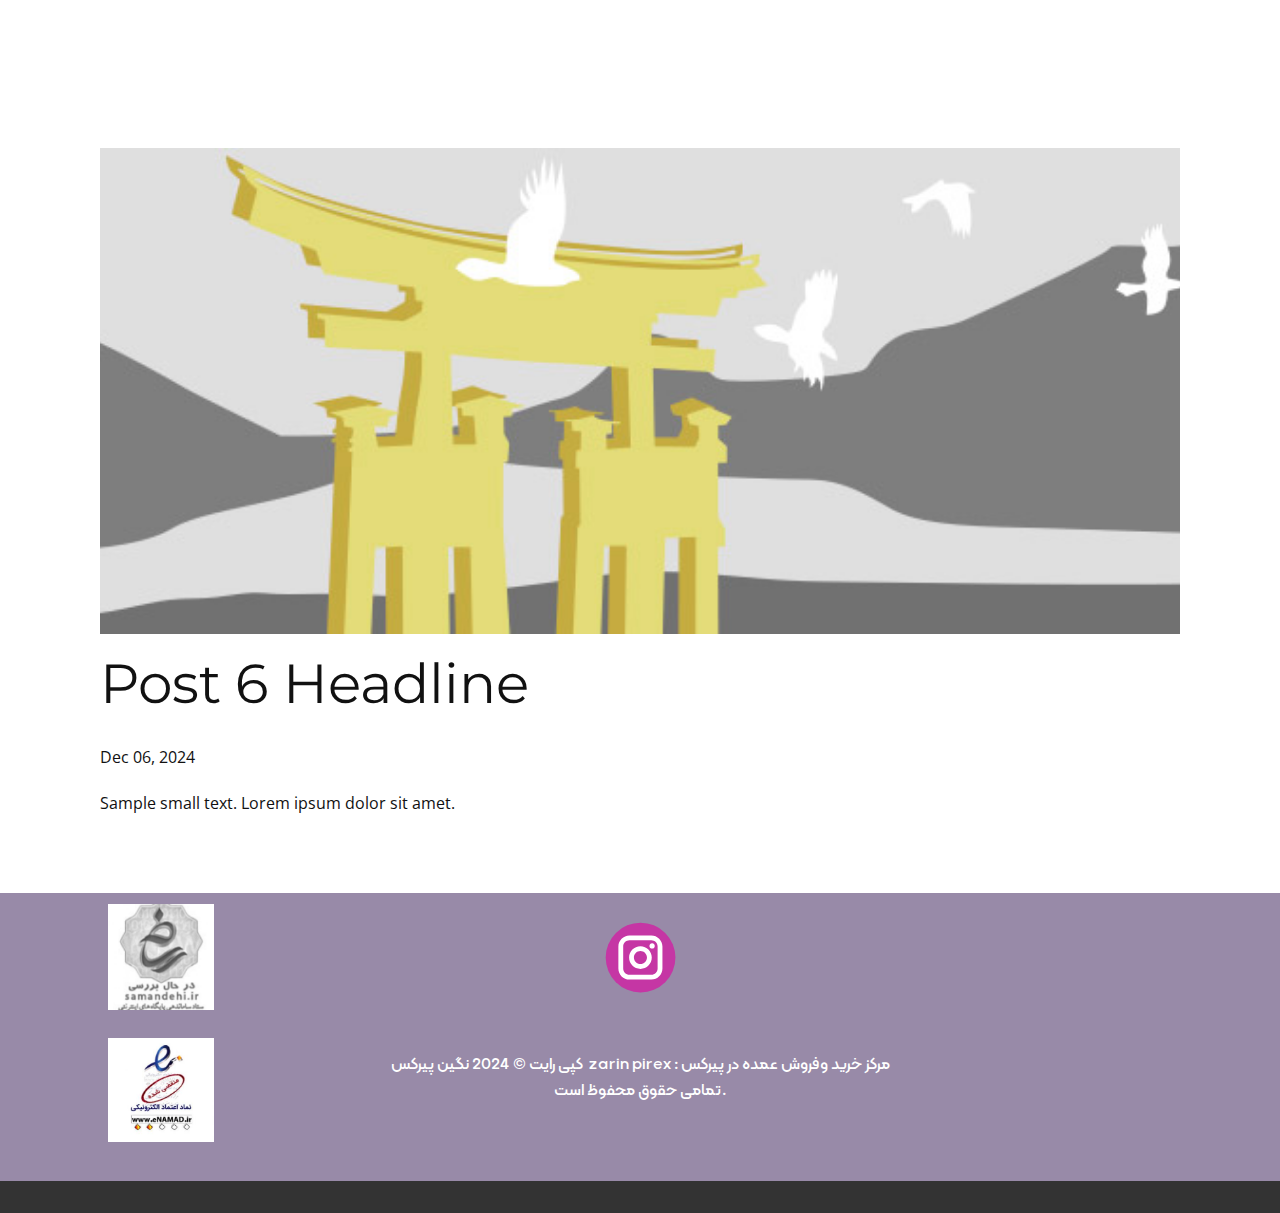
<file: blog/post-5.html>
<!DOCTYPE html>
<html style="font-size: 16px;" lang="en"><head>
    <meta name="viewport" content="width=device-width, initial-scale=1.0">
    <meta charset="utf-8">
    <meta name="keywords" content="Post 1 Headline">
    <meta name="description" content="">
    <title>Post 6 Headline</title>
    <link rel="stylesheet" href="../nicepage.css" media="screen">
<link rel="stylesheet" href="../Post-Template.css" media="screen">
    <script class="u-script" type="text/javascript" src="../jquery.js" defer=""></script>
    <script class="u-script" type="text/javascript" src="../nicepage.js" defer=""></script>
    <meta name="generator" content="Nicepage 7.1.0, nicepage.com">
    
    <link id="u-theme-google-font" rel="stylesheet" href="https://fonts.googleapis.com/css?family=Montserrat:100,100i,200,200i,300,300i,400,400i,500,500i,600,600i,700,700i,800,800i,900,900i|Open+Sans:300,300i,400,400i,500,500i,600,600i,700,700i,800,800i">
    
    
    
    <script type="application/ld+json">{
		"@context": "http://schema.org",
		"@type": "Organization",
		"name": "Home",
		"sameAs": [
				"https://www.instagram.com/zarin_pirex?igsh=d3ZvbzBjd2NsdWp0"
		]
}</script>
    <meta name="theme-color" content="#0066ff">
  <meta data-intl-tel-input-cdn-path="intlTelInput/"></head>
  <body data-path-to-root="./" data-include-products="false" class="u-body u-xl-mode" data-lang="en"><header class="u-clearfix u-header u-header" id="sec-1595"><div class="u-clearfix u-sheet u-valign-middle-lg u-valign-middle-md u-valign-middle-sm u-valign-middle-xl u-sheet-1"></div></header>
    <section class="u-align-center u-clearfix u-section-1" id="sec-f414">
      <div class="u-clearfix u-sheet u-valign-middle-md u-valign-middle-sm u-valign-middle-xs u-sheet-1"><!--post_details--><!--post_details_options_json--><!--{"source":""}--><!--/post_details_options_json--><!--blog_post-->
        <div class="u-container-style u-expanded-width u-post-details u-post-details-1">
          <div class="u-container-layout u-valign-middle u-container-layout-1"><!--blog_post_image-->
            <img alt="" class="u-blog-control u-expanded-width u-image u-image-default u-image-1" src="../images/8ad73f3c.jpeg"><!--/blog_post_image--><!--blog_post_header-->
            <h2 class="u-blog-control u-text u-text-1">Post 6 Headline</h2><!--/blog_post_header--><!--blog_post_metadata-->
            <div class="u-blog-control u-metadata u-metadata-1"><!--blog_post_metadata_date-->
              <span class="u-meta-date u-meta-icon">Dec 06, 2024</span><!--/blog_post_metadata_date--><!--blog_post_metadata_category-->
              <!--/blog_post_metadata_category--><!--blog_post_metadata_comments-->
              <!--/blog_post_metadata_comments-->
            </div><!--/blog_post_metadata--><!--blog_post_content-->
            <div class="u-align-justify u-blog-control u-post-content u-text u-text-2 fr-view">
  <p>Sample small text. Lorem ipsum dolor sit amet.</p>
  </div><!--/blog_post_content-->
          </div>
        </div><!--/blog_post--><!--/post_details-->
      </div>
    </section>
    
    
    
    <footer class="u-align-center-sm u-align-center-xs u-clearfix u-custom-color-1 u-footer" id="sec-6bd9"><div class="u-clearfix u-sheet u-valign-middle-lg u-valign-middle-md u-valign-middle-sm u-sheet-1">
        <img class="u-image u-image-contain u-image-default u-image-1" src="../images/498019-500x500-1.jpg" alt="" data-image-width="500" data-image-height="500">
        <div class="u-social-icons u-spacing-49 u-social-icons-1">
          <a class="u-social-url" title="instagram" target="_blank" href="https://www.instagram.com/zarin_pirex?igsh=d3ZvbzBjd2NsdWp0">
            <span class="u-icon u-social-icon u-social-instagram u-icon-1">
              <svg class="u-svg-link" preserveAspectRatio="xMidYMin slice" viewBox="0 0 112 112" style=""><use xlink:href="#svg-4901"></use></svg>
              <svg class="u-svg-content" viewBox="0 0 112 112" x="0" y="0" id="svg-4901"><circle fill="currentColor" cx="56.1" cy="56.1" r="55"></circle><path fill="#FFFFFF" d="M55.9,38.2c-9.9,0-17.9,8-17.9,17.9C38,66,46,74,55.9,74c9.9,0,17.9-8,17.9-17.9C73.8,46.2,65.8,38.2,55.9,38.2
      z M55.9,66.4c-5.7,0-10.3-4.6-10.3-10.3c-0.1-5.7,4.6-10.3,10.3-10.3c5.7,0,10.3,4.6,10.3,10.3C66.2,61.8,61.6,66.4,55.9,66.4z"></path><path fill="#FFFFFF" d="M74.3,33.5c-2.3,0-4.2,1.9-4.2,4.2s1.9,4.2,4.2,4.2s4.2-1.9,4.2-4.2S76.6,33.5,74.3,33.5z"></path><path fill="#FFFFFF" d="M73.1,21.3H38.6c-9.7,0-17.5,7.9-17.5,17.5v34.5c0,9.7,7.9,17.6,17.5,17.6h34.5c9.7,0,17.5-7.9,17.5-17.5V38.8
      C90.6,29.1,82.7,21.3,73.1,21.3z M83,73.3c0,5.5-4.5,9.9-9.9,9.9H38.6c-5.5,0-9.9-4.5-9.9-9.9V38.8c0-5.5,4.5-9.9,9.9-9.9h34.5
      c5.5,0,9.9,4.5,9.9,9.9V73.3z"></path></svg>
            </span>
          </a>
        </div>
        <img class="u-image u-image-contain u-image-default u-image-2" src="../images/enamad7-e1601331402881-300x295-1.jpg" alt="" data-image-width="300" data-image-height="295">
        <p class="u-align-center u-custom-font u-text u-text-default u-text-1"> کپی رایت © 2024 نگین پیرکس&nbsp; zarin pirex : مرکز خرید وفروش عمده در پیرکس</p>
        <p class="u-align-center u-custom-font u-text u-text-default u-text-2"> تمامی حقوق محفوظ است.</p>
      </div></footer>
    <section class="u-backlink u-clearfix u-grey-80">
 
    </section>
  
</body></html>
</file>
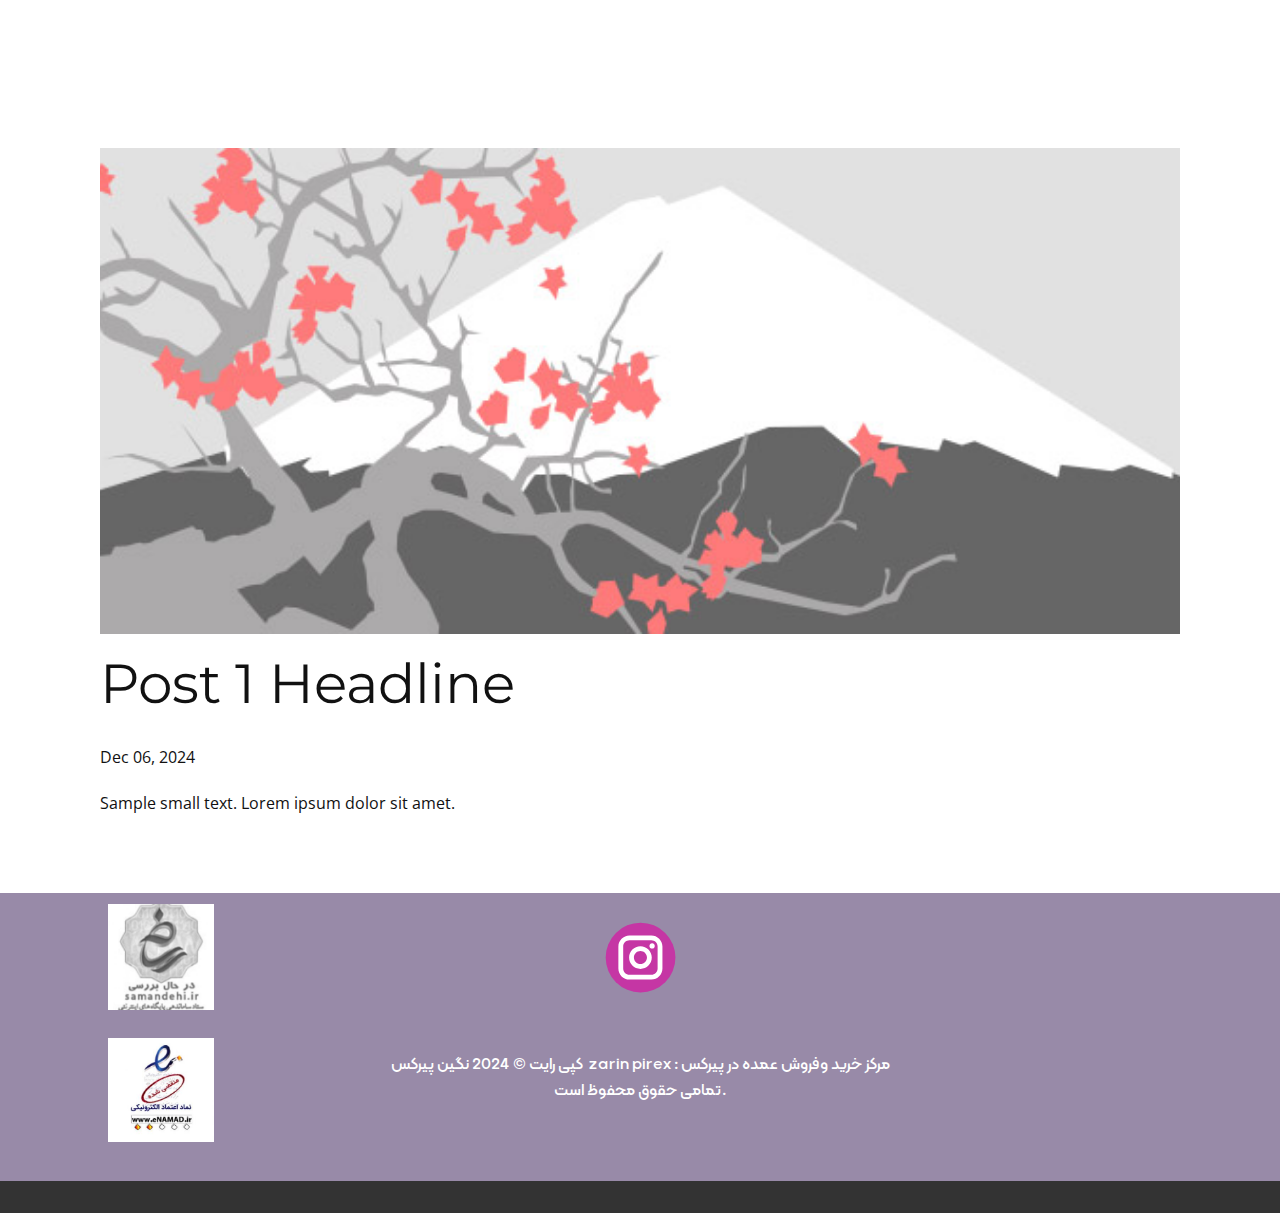
<file: blog/post.html>
<!DOCTYPE html>
<html style="font-size: 16px;" lang="en"><head>
    <meta name="viewport" content="width=device-width, initial-scale=1.0">
    <meta charset="utf-8">
    <meta name="keywords" content="Post 1 Headline">
    <meta name="description" content="">
    <title>Post 1 Headline</title>
    <link rel="stylesheet" href="../nicepage.css" media="screen">
<link rel="stylesheet" href="../Post-Template.css" media="screen">
    <script class="u-script" type="text/javascript" src="../jquery.js" defer=""></script>
    <script class="u-script" type="text/javascript" src="../nicepage.js" defer=""></script>
    <meta name="generator" content="Nicepage 7.1.0, nicepage.com">
    
    <link id="u-theme-google-font" rel="stylesheet" href="https://fonts.googleapis.com/css?family=Montserrat:100,100i,200,200i,300,300i,400,400i,500,500i,600,600i,700,700i,800,800i,900,900i|Open+Sans:300,300i,400,400i,500,500i,600,600i,700,700i,800,800i">
    
    
    
    <script type="application/ld+json">{
		"@context": "http://schema.org",
		"@type": "Organization",
		"name": "Home",
		"sameAs": [
				"https://www.instagram.com/zarin_pirex?igsh=d3ZvbzBjd2NsdWp0"
		]
}</script>
    <meta name="theme-color" content="#0066ff">
  <meta data-intl-tel-input-cdn-path="intlTelInput/"></head>
  <body data-path-to-root="./" data-include-products="false" class="u-body u-xl-mode" data-lang="en"><header class="u-clearfix u-header u-header" id="sec-1595"><div class="u-clearfix u-sheet u-valign-middle-lg u-valign-middle-md u-valign-middle-sm u-valign-middle-xl u-sheet-1"></div></header>
    <section class="u-align-center u-clearfix u-section-1" id="sec-f414">
      <div class="u-clearfix u-sheet u-valign-middle-md u-valign-middle-sm u-valign-middle-xs u-sheet-1"><!--post_details--><!--post_details_options_json--><!--{"source":""}--><!--/post_details_options_json--><!--blog_post-->
        <div class="u-container-style u-expanded-width u-post-details u-post-details-1">
          <div class="u-container-layout u-valign-middle u-container-layout-1"><!--blog_post_image-->
            <img alt="" class="u-blog-control u-expanded-width u-image u-image-default u-image-1" src="../images/0fd3416c.jpeg"><!--/blog_post_image--><!--blog_post_header-->
            <h2 class="u-blog-control u-text u-text-1">Post 1 Headline</h2><!--/blog_post_header--><!--blog_post_metadata-->
            <div class="u-blog-control u-metadata u-metadata-1"><!--blog_post_metadata_date-->
              <span class="u-meta-date u-meta-icon">Dec 06, 2024</span><!--/blog_post_metadata_date--><!--blog_post_metadata_category-->
              <!--/blog_post_metadata_category--><!--blog_post_metadata_comments-->
              <!--/blog_post_metadata_comments-->
            </div><!--/blog_post_metadata--><!--blog_post_content-->
            <div class="u-align-justify u-blog-control u-post-content u-text u-text-2 fr-view">
  <p>Sample small text. Lorem ipsum dolor sit amet.</p>
  </div><!--/blog_post_content-->
          </div>
        </div><!--/blog_post--><!--/post_details-->
      </div>
    </section>
    
    
    
    <footer class="u-align-center-sm u-align-center-xs u-clearfix u-custom-color-1 u-footer" id="sec-6bd9"><div class="u-clearfix u-sheet u-valign-middle-lg u-valign-middle-md u-valign-middle-sm u-sheet-1">
        <img class="u-image u-image-contain u-image-default u-image-1" src="../images/498019-500x500-1.jpg" alt="" data-image-width="500" data-image-height="500">
        <div class="u-social-icons u-spacing-49 u-social-icons-1">
          <a class="u-social-url" title="instagram" target="_blank" href="https://www.instagram.com/zarin_pirex?igsh=d3ZvbzBjd2NsdWp0">
            <span class="u-icon u-social-icon u-social-instagram u-icon-1">
              <svg class="u-svg-link" preserveAspectRatio="xMidYMin slice" viewBox="0 0 112 112" style=""><use xlink:href="#svg-4901"></use></svg>
              <svg class="u-svg-content" viewBox="0 0 112 112" x="0" y="0" id="svg-4901"><circle fill="currentColor" cx="56.1" cy="56.1" r="55"></circle><path fill="#FFFFFF" d="M55.9,38.2c-9.9,0-17.9,8-17.9,17.9C38,66,46,74,55.9,74c9.9,0,17.9-8,17.9-17.9C73.8,46.2,65.8,38.2,55.9,38.2
      z M55.9,66.4c-5.7,0-10.3-4.6-10.3-10.3c-0.1-5.7,4.6-10.3,10.3-10.3c5.7,0,10.3,4.6,10.3,10.3C66.2,61.8,61.6,66.4,55.9,66.4z"></path><path fill="#FFFFFF" d="M74.3,33.5c-2.3,0-4.2,1.9-4.2,4.2s1.9,4.2,4.2,4.2s4.2-1.9,4.2-4.2S76.6,33.5,74.3,33.5z"></path><path fill="#FFFFFF" d="M73.1,21.3H38.6c-9.7,0-17.5,7.9-17.5,17.5v34.5c0,9.7,7.9,17.6,17.5,17.6h34.5c9.7,0,17.5-7.9,17.5-17.5V38.8
      C90.6,29.1,82.7,21.3,73.1,21.3z M83,73.3c0,5.5-4.5,9.9-9.9,9.9H38.6c-5.5,0-9.9-4.5-9.9-9.9V38.8c0-5.5,4.5-9.9,9.9-9.9h34.5
      c5.5,0,9.9,4.5,9.9,9.9V73.3z"></path></svg>
            </span>
          </a>
        </div>
        <img class="u-image u-image-contain u-image-default u-image-2" src="../images/enamad7-e1601331402881-300x295-1.jpg" alt="" data-image-width="300" data-image-height="295">
        <p class="u-align-center u-custom-font u-text u-text-default u-text-1"> کپی رایت © 2024 نگین پیرکس&nbsp; zarin pirex : مرکز خرید وفروش عمده در پیرکس</p>
        <p class="u-align-center u-custom-font u-text u-text-default u-text-2"> تمامی حقوق محفوظ است.</p>
      </div></footer>
    <section class="u-backlink u-clearfix u-grey-80">
 
    </section>
  
</body></html>
</file>
